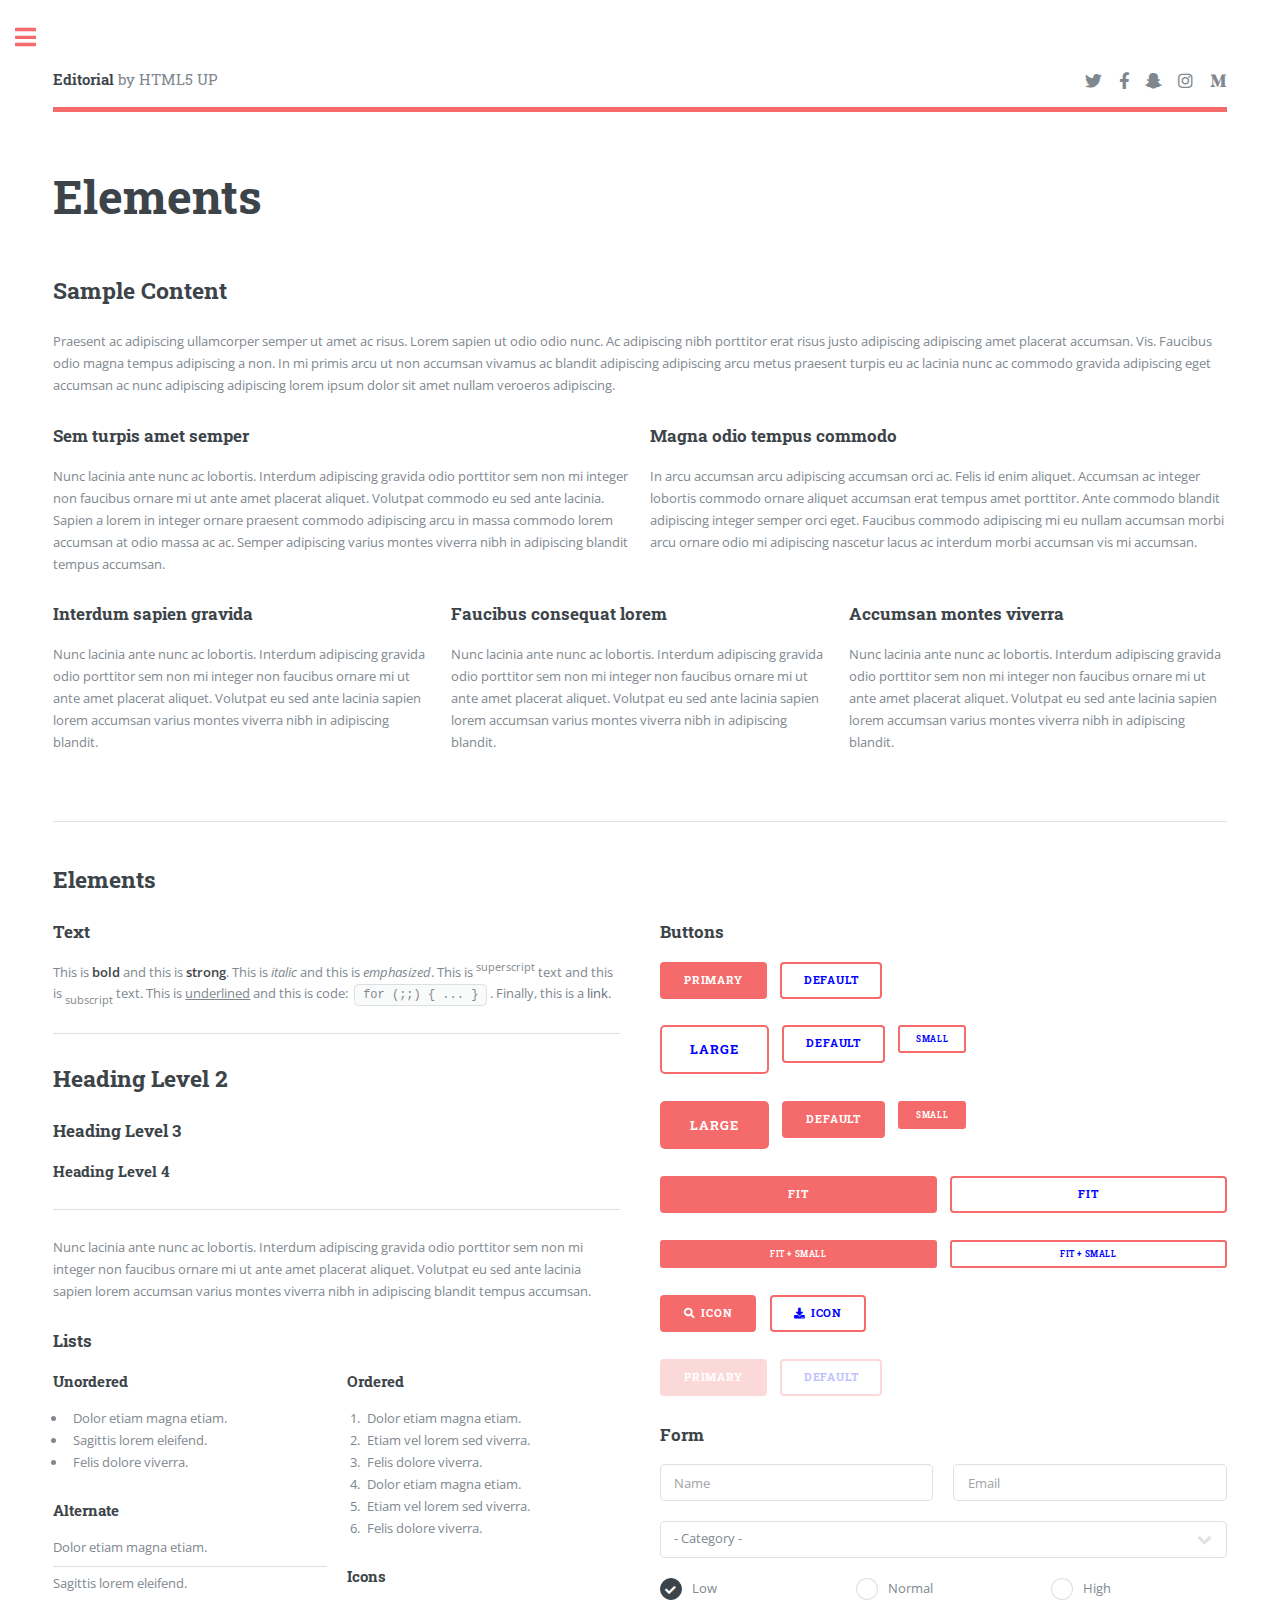
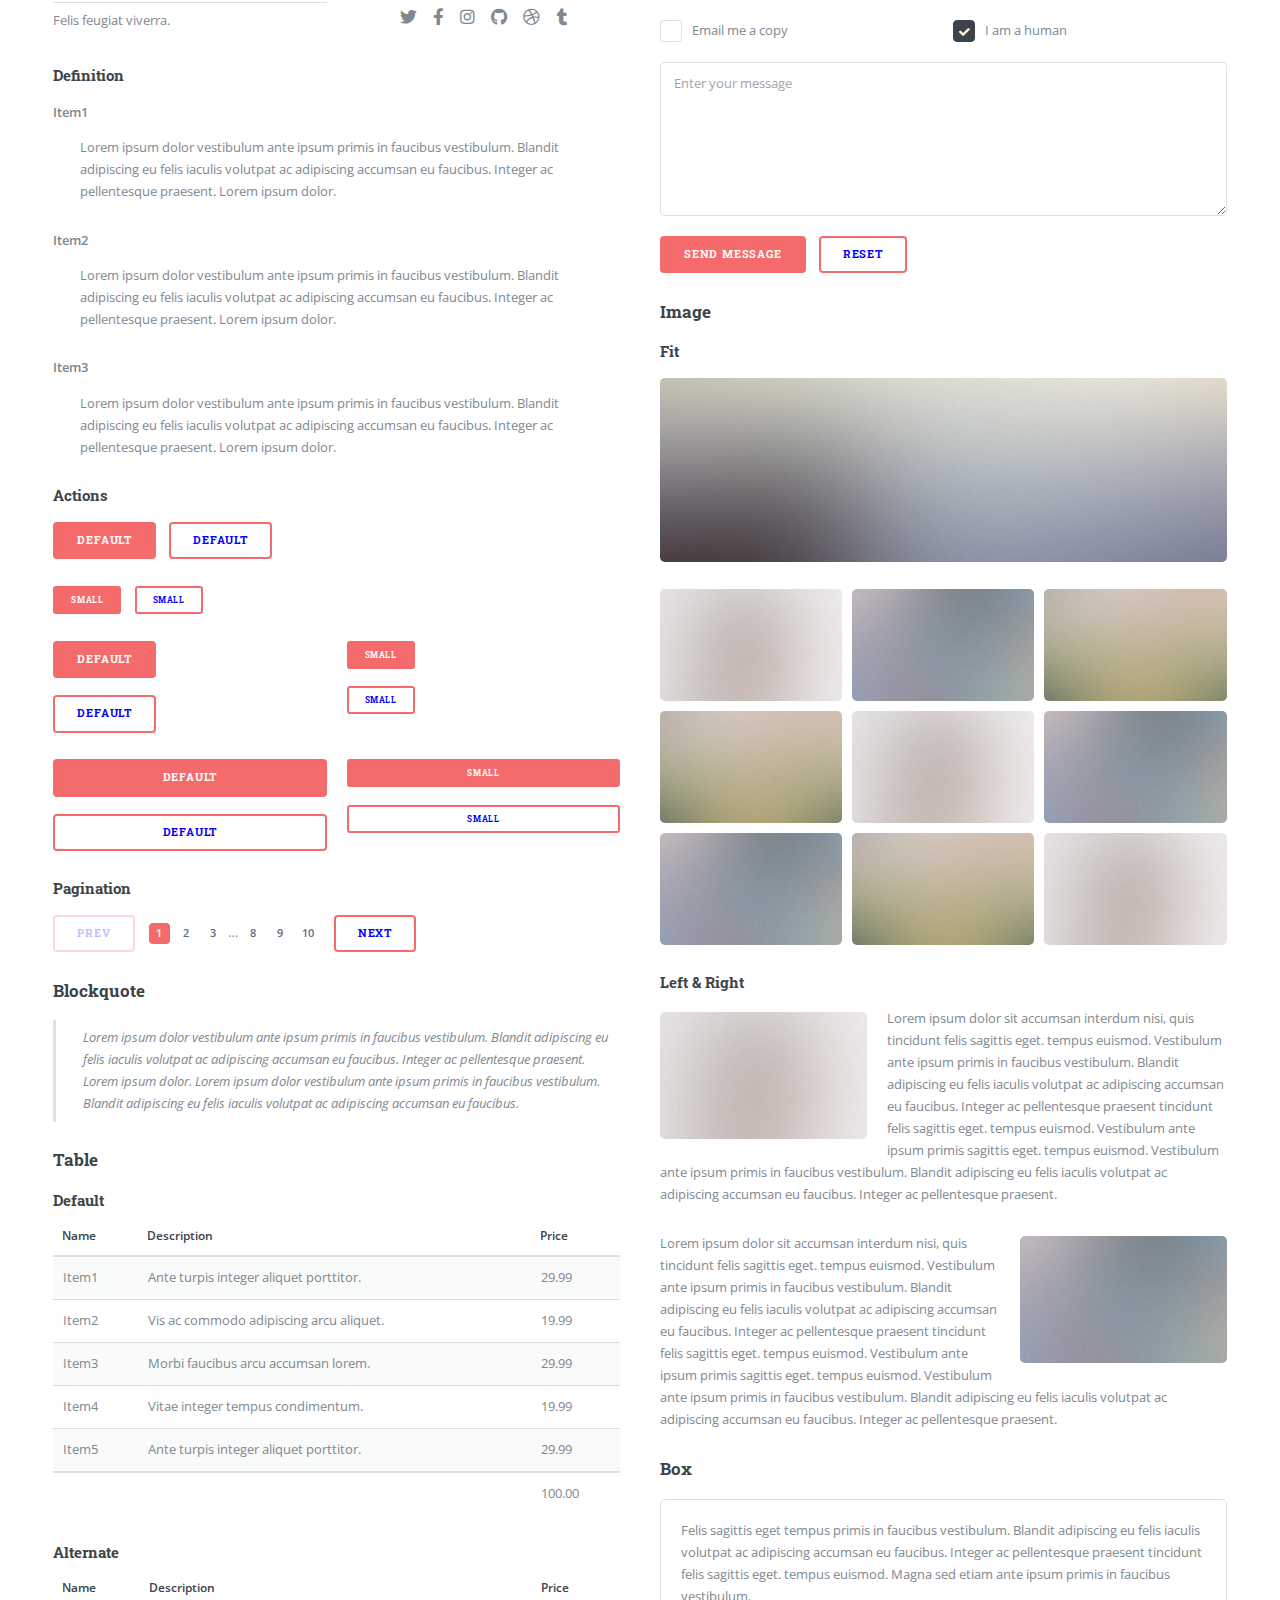
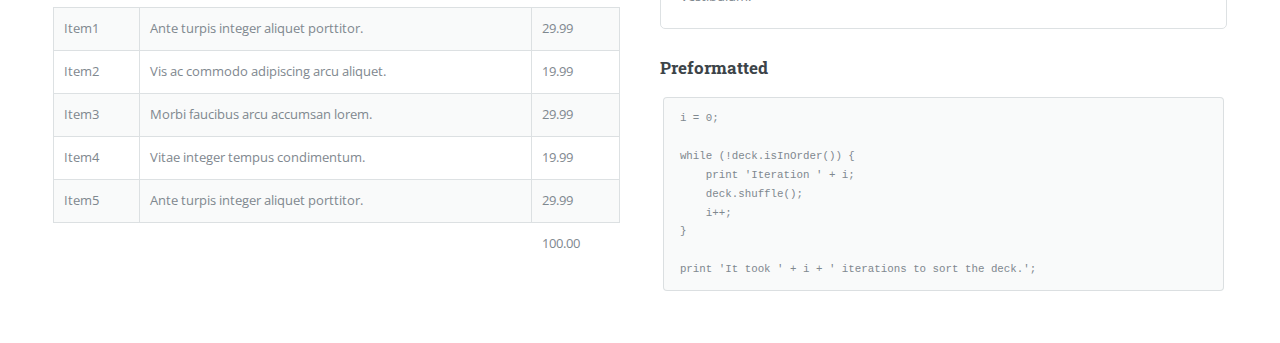
<file: elements.html>
<!DOCTYPE HTML>
<!--
	Editorial by HTML5 UP
	html5up.net | @ajlkn
	Free for personal and commercial use under the CCA 3.0 license (html5up.net/license)
-->
<html>
	<head>
		<title>Shubham Sigdar Portfolio - ShubhamCreativeContent</title>
		<meta charset="utf-8" />
		<meta name="viewport" content="width=device-width, initial-scale=1, user-scalable=no" />
		<link rel="stylesheet" href="assets/css/main.css" />
	</head>
	<body class="is-preload">

		<!-- Wrapper -->
			<div id="wrapper">

				<!-- Main -->
					<div id="main">
						<div class="inner">

							<!-- Header -->
								<header id="header">
									<a href="index.html" class="logo"><strong>Editorial</strong> by HTML5 UP</a>
									<ul class="icons">
										<li><a href="#" class="icon brands fa-twitter"><span class="label">Twitter</span></a></li>
										<li><a href="#" class="icon brands fa-facebook-f"><span class="label">Facebook</span></a></li>
										<li><a href="#" class="icon brands fa-snapchat-ghost"><span class="label">Snapchat</span></a></li>
										<li><a href="#" class="icon brands fa-instagram"><span class="label">Instagram</span></a></li>
										<li><a href="#" class="icon brands fa-medium-m"><span class="label">Medium</span></a></li>
									</ul>
								</header>

							<!-- Content -->
								<section>
									<header class="main">
										<h1>Elements</h1>
									</header>

									<!-- Content -->
										<h2 id="content">Sample Content</h2>
										<p>Praesent ac adipiscing ullamcorper semper ut amet ac risus. Lorem sapien ut odio odio nunc. Ac adipiscing nibh porttitor erat risus justo adipiscing adipiscing amet placerat accumsan. Vis. Faucibus odio magna tempus adipiscing a non. In mi primis arcu ut non accumsan vivamus ac blandit adipiscing adipiscing arcu metus praesent turpis eu ac lacinia nunc ac commodo gravida adipiscing eget accumsan ac nunc adipiscing adipiscing lorem ipsum dolor sit amet nullam veroeros adipiscing.</p>
										<div class="row">
											<div class="col-6 col-12-small">
												<h3>Sem turpis amet semper</h3>
												<p>Nunc lacinia ante nunc ac lobortis. Interdum adipiscing gravida odio porttitor sem non mi integer non faucibus ornare mi ut ante amet placerat aliquet. Volutpat commodo eu sed ante lacinia. Sapien a lorem in integer ornare praesent commodo adipiscing arcu in massa commodo lorem accumsan at odio massa ac ac. Semper adipiscing varius montes viverra nibh in adipiscing blandit tempus accumsan.</p>
											</div>
											<div class="col-6 col-12-small">
												<h3>Magna odio tempus commodo</h3>
												<p>In arcu accumsan arcu adipiscing accumsan orci ac. Felis id enim aliquet. Accumsan ac integer lobortis commodo ornare aliquet accumsan erat tempus amet porttitor. Ante commodo blandit adipiscing integer semper orci eget. Faucibus commodo adipiscing mi eu nullam accumsan morbi arcu ornare odio mi adipiscing nascetur lacus ac interdum morbi accumsan vis mi accumsan.</p>
											</div>
											<!-- Break -->
											<div class="col-4 col-12-medium">
												<h3>Interdum sapien gravida</h3>
												<p>Nunc lacinia ante nunc ac lobortis. Interdum adipiscing gravida odio porttitor sem non mi integer non faucibus ornare mi ut ante amet placerat aliquet. Volutpat eu sed ante lacinia sapien lorem accumsan varius montes viverra nibh in adipiscing blandit.</p>
											</div>
											<div class="col-4 col-12-medium">
												<h3>Faucibus consequat lorem</h3>
												<p>Nunc lacinia ante nunc ac lobortis. Interdum adipiscing gravida odio porttitor sem non mi integer non faucibus ornare mi ut ante amet placerat aliquet. Volutpat eu sed ante lacinia sapien lorem accumsan varius montes viverra nibh in adipiscing blandit.</p>
											</div>
											<div class="col-4 col-12-medium">
												<h3>Accumsan montes viverra</h3>
												<p>Nunc lacinia ante nunc ac lobortis. Interdum adipiscing gravida odio porttitor sem non mi integer non faucibus ornare mi ut ante amet placerat aliquet. Volutpat eu sed ante lacinia sapien lorem accumsan varius montes viverra nibh in adipiscing blandit.</p>
											</div>
										</div>

									<hr class="major" />

									<!-- Elements -->
										<h2 id="elements">Elements</h2>
										<div class="row gtr-200">
											<div class="col-6 col-12-medium">

												<!-- Text stuff -->
													<h3>Text</h3>
													<p>This is <b>bold</b> and this is <strong>strong</strong>. This is <i>italic</i> and this is <em>emphasized</em>.
													This is <sup>superscript</sup> text and this is <sub>subscript</sub> text.
													This is <u>underlined</u> and this is code: <code>for (;;) { ... }</code>.
													Finally, this is a <a href="#">link</a>.</p>
													<hr />
													<h2>Heading Level 2</h2>
													<h3>Heading Level 3</h3>
													<h4>Heading Level 4</h4>
													<hr />
													<p>Nunc lacinia ante nunc ac lobortis. Interdum adipiscing gravida odio porttitor sem non mi integer non faucibus ornare mi ut ante amet placerat aliquet. Volutpat eu sed ante lacinia sapien lorem accumsan varius montes viverra nibh in adipiscing blandit tempus accumsan.</p>

												<!-- Lists -->
													<h3>Lists</h3>
													<div class="row">
														<div class="col-6 col-12-small">

															<h4>Unordered</h4>
															<ul>
																<li>Dolor etiam magna etiam.</li>
																<li>Sagittis lorem eleifend.</li>
																<li>Felis dolore viverra.</li>
															</ul>

															<h4>Alternate</h4>
															<ul class="alt">
																<li>Dolor etiam magna etiam.</li>
																<li>Sagittis lorem eleifend.</li>
																<li>Felis feugiat viverra.</li>
															</ul>

														</div>
														<div class="col-6 col-12-small">

															<h4>Ordered</h4>
															<ol>
																<li>Dolor etiam magna etiam.</li>
																<li>Etiam vel lorem sed viverra.</li>
																<li>Felis dolore viverra.</li>
																<li>Dolor etiam magna etiam.</li>
																<li>Etiam vel lorem sed viverra.</li>
																<li>Felis dolore viverra.</li>
															</ol>

															<h4>Icons</h4>
															<ul class="icons">
																<li><a href="#" class="icon brands fa-twitter"><span class="label">Twitter</span></a></li>
																<li><a href="#" class="icon brands fa-facebook-f"><span class="label">Facebook</span></a></li>
																<li><a href="#" class="icon brands fa-instagram"><span class="label">Instagram</span></a></li>
																<li><a href="#" class="icon brands fa-github"><span class="label">Github</span></a></li>
																<li><a href="#" class="icon brands fa-dribbble"><span class="label">Dribbble</span></a></li>
																<li><a href="#" class="icon brands fa-tumblr"><span class="label">Tumblr</span></a></li>
															</ul>

														</div>
													</div>
													<h4>Definition</h4>
													<dl>
														<dt>Item1</dt>
														<dd>
															<p>Lorem ipsum dolor vestibulum ante ipsum primis in faucibus vestibulum. Blandit adipiscing eu felis iaculis volutpat ac adipiscing accumsan eu faucibus. Integer ac pellentesque praesent. Lorem ipsum dolor.</p>
														</dd>
														<dt>Item2</dt>
														<dd>
															<p>Lorem ipsum dolor vestibulum ante ipsum primis in faucibus vestibulum. Blandit adipiscing eu felis iaculis volutpat ac adipiscing accumsan eu faucibus. Integer ac pellentesque praesent. Lorem ipsum dolor.</p>
														</dd>
														<dt>Item3</dt>
														<dd>
															<p>Lorem ipsum dolor vestibulum ante ipsum primis in faucibus vestibulum. Blandit adipiscing eu felis iaculis volutpat ac adipiscing accumsan eu faucibus. Integer ac pellentesque praesent. Lorem ipsum dolor.</p>
														</dd>
													</dl>

													<h4>Actions</h4>
													<ul class="actions">
														<li><a href="#" class="button primary">Default</a></li>
														<li><a href="#" class="button">Default</a></li>
													</ul>
													<ul class="actions small">
														<li><a href="#" class="button primary small">Small</a></li>
														<li><a href="#" class="button small">Small</a></li>
													</ul>
													<div class="row">
														<div class="col-6 col-12-small">
															<ul class="actions stacked">
																<li><a href="#" class="button primary">Default</a></li>
																<li><a href="#" class="button">Default</a></li>
															</ul>
														</div>
														<div class="col-6 col-12-small">
															<ul class="actions stacked">
																<li><a href="#" class="button primary small">Small</a></li>
																<li><a href="#" class="button small">Small</a></li>
															</ul>
														</div>
														<div class="col-6 col-12-small">
															<ul class="actions stacked">
																<li><a href="#" class="button primary fit">Default</a></li>
																<li><a href="#" class="button fit">Default</a></li>
															</ul>
														</div>
														<div class="col-6 col-12-small">
															<ul class="actions stacked">
																<li><a href="#" class="button primary small fit">Small</a></li>
																<li><a href="#" class="button small fit">Small</a></li>
															</ul>
														</div>
													</div>

													<h4>Pagination</h4>
													<ul class="pagination">
														<li><span class="button disabled">Prev</span></li>
														<li><a href="#" class="page active">1</a></li>
														<li><a href="#" class="page">2</a></li>
														<li><a href="#" class="page">3</a></li>
														<li><span>&hellip;</span></li>
														<li><a href="#" class="page">8</a></li>
														<li><a href="#" class="page">9</a></li>
														<li><a href="#" class="page">10</a></li>
														<li><a href="#" class="button">Next</a></li>
													</ul>

												<!-- Blockquote -->
													<h3>Blockquote</h3>
													<blockquote>Lorem ipsum dolor vestibulum ante ipsum primis in faucibus vestibulum. Blandit adipiscing eu felis iaculis volutpat ac adipiscing accumsan eu faucibus. Integer ac pellentesque praesent. Lorem ipsum dolor. Lorem ipsum dolor vestibulum ante ipsum primis in faucibus vestibulum. Blandit adipiscing eu felis iaculis volutpat ac adipiscing accumsan eu faucibus.</blockquote>

												<!-- Table -->
													<h3>Table</h3>

													<h4>Default</h4>
													<div class="table-wrapper">
														<table>
															<thead>
																<tr>
																	<th>Name</th>
																	<th>Description</th>
																	<th>Price</th>
																</tr>
															</thead>
															<tbody>
																<tr>
																	<td>Item1</td>
																	<td>Ante turpis integer aliquet porttitor.</td>
																	<td>29.99</td>
																</tr>
																<tr>
																	<td>Item2</td>
																	<td>Vis ac commodo adipiscing arcu aliquet.</td>
																	<td>19.99</td>
																</tr>
																<tr>
																	<td>Item3</td>
																	<td> Morbi faucibus arcu accumsan lorem.</td>
																	<td>29.99</td>
																</tr>
																<tr>
																	<td>Item4</td>
																	<td>Vitae integer tempus condimentum.</td>
																	<td>19.99</td>
																</tr>
																<tr>
																	<td>Item5</td>
																	<td>Ante turpis integer aliquet porttitor.</td>
																	<td>29.99</td>
																</tr>
															</tbody>
															<tfoot>
																<tr>
																	<td colspan="2"></td>
																	<td>100.00</td>
																</tr>
															</tfoot>
														</table>
													</div>

													<h4>Alternate</h4>
													<div class="table-wrapper">
														<table class="alt">
															<thead>
																<tr>
																	<th>Name</th>
																	<th>Description</th>
																	<th>Price</th>
																</tr>
															</thead>
															<tbody>
																<tr>
																	<td>Item1</td>
																	<td>Ante turpis integer aliquet porttitor.</td>
																	<td>29.99</td>
																</tr>
																<tr>
																	<td>Item2</td>
																	<td>Vis ac commodo adipiscing arcu aliquet.</td>
																	<td>19.99</td>
																</tr>
																<tr>
																	<td>Item3</td>
																	<td> Morbi faucibus arcu accumsan lorem.</td>
																	<td>29.99</td>
																</tr>
																<tr>
																	<td>Item4</td>
																	<td>Vitae integer tempus condimentum.</td>
																	<td>19.99</td>
																</tr>
																<tr>
																	<td>Item5</td>
																	<td>Ante turpis integer aliquet porttitor.</td>
																	<td>29.99</td>
																</tr>
															</tbody>
															<tfoot>
																<tr>
																	<td colspan="2"></td>
																	<td>100.00</td>
																</tr>
															</tfoot>
														</table>
													</div>

											</div>
											<div class="col-6 col-12-medium">

												<!-- Buttons -->
													<h3>Buttons</h3>
													<ul class="actions">
														<li><a href="#" class="button primary">Primary</a></li>
														<li><a href="#" class="button">Default</a></li>
													</ul>
													<ul class="actions">
														<li><a href="#" class="button large">Large</a></li>
														<li><a href="#" class="button">Default</a></li>
														<li><a href="#" class="button small">Small</a></li>
													</ul>
													<ul class="actions">
														<li><a href="#" class="button primary large">Large</a></li>
														<li><a href="#" class="button primary">Default</a></li>
														<li><a href="#" class="button primary small">Small</a></li>
													</ul>
													<ul class="actions fit">
														<li><a href="#" class="button primary fit">Fit</a></li>
														<li><a href="#" class="button fit">Fit</a></li>
													</ul>
													<ul class="actions fit small">
														<li><a href="#" class="button primary fit small">Fit + Small</a></li>
														<li><a href="#" class="button fit small">Fit + Small</a></li>
													</ul>
													<ul class="actions">
														<li><a href="#" class="button primary icon solid fa-search">Icon</a></li>
														<li><a href="#" class="button icon solid fa-download">Icon</a></li>
													</ul>
													<ul class="actions">
														<li><span class="button primary disabled">Primary</span></li>
														<li><span class="button disabled">Default</span></li>
													</ul>

												<!-- Form -->
													<h3>Form</h3>

													<form method="post" action="#">
														<div class="row gtr-uniform">
															<div class="col-6 col-12-xsmall">
																<input type="text" name="demo-name" id="demo-name" value="" placeholder="Name" />
															</div>
															<div class="col-6 col-12-xsmall">
																<input type="email" name="demo-email" id="demo-email" value="" placeholder="Email" />
															</div>
															<!-- Break -->
															<div class="col-12">
																<select name="demo-category" id="demo-category">
																	<option value="">- Category -</option>
																	<option value="1">Manufacturing</option>
																	<option value="1">Shipping</option>
																	<option value="1">Administration</option>
																	<option value="1">Human Resources</option>
																</select>
															</div>
															<!-- Break -->
															<div class="col-4 col-12-small">
																<input type="radio" id="demo-priority-low" name="demo-priority" checked>
																<label for="demo-priority-low">Low</label>
															</div>
															<div class="col-4 col-12-small">
																<input type="radio" id="demo-priority-normal" name="demo-priority">
																<label for="demo-priority-normal">Normal</label>
															</div>
															<div class="col-4 col-12-small">
																<input type="radio" id="demo-priority-high" name="demo-priority">
																<label for="demo-priority-high">High</label>
															</div>
															<!-- Break -->
															<div class="col-6 col-12-small">
																<input type="checkbox" id="demo-copy" name="demo-copy">
																<label for="demo-copy">Email me a copy</label>
															</div>
															<div class="col-6 col-12-small">
																<input type="checkbox" id="demo-human" name="demo-human" checked>
																<label for="demo-human">I am a human</label>
															</div>
															<!-- Break -->
															<div class="col-12">
																<textarea name="demo-message" id="demo-message" placeholder="Enter your message" rows="6"></textarea>
															</div>
															<!-- Break -->
															<div class="col-12">
																<ul class="actions">
																	<li><input type="submit" value="Send Message" class="primary" /></li>
																	<li><input type="reset" value="Reset" /></li>
																</ul>
															</div>
														</div>
													</form>

												<!-- Image -->
													<h3>Image</h3>

													<h4>Fit</h4>
													<span class="image fit"><img src="images/pic11.jpg" alt="" /></span>
													<div class="box alt">
														<div class="row gtr-50 gtr-uniform">
															<div class="col-4"><span class="image fit"><img src="images/pic01.jpg" alt="" /></span></div>
															<div class="col-4"><span class="image fit"><img src="images/pic02.jpg" alt="" /></span></div>
															<div class="col-4"><span class="image fit"><img src="images/pic03.jpg" alt="" /></span></div>
															<!-- Break -->
															<div class="col-4"><span class="image fit"><img src="images/pic03.jpg" alt="" /></span></div>
															<div class="col-4"><span class="image fit"><img src="images/pic01.jpg" alt="" /></span></div>
															<div class="col-4"><span class="image fit"><img src="images/pic02.jpg" alt="" /></span></div>
															<!-- Break -->
															<div class="col-4"><span class="image fit"><img src="images/pic02.jpg" alt="" /></span></div>
															<div class="col-4"><span class="image fit"><img src="images/pic03.jpg" alt="" /></span></div>
															<div class="col-4"><span class="image fit"><img src="images/pic01.jpg" alt="" /></span></div>
														</div>
													</div>

													<h4>Left &amp; Right</h4>
													<p><span class="image left"><img src="images/pic01.jpg" alt="" /></span>Lorem ipsum dolor sit accumsan interdum nisi, quis tincidunt felis sagittis eget. tempus euismod. Vestibulum ante ipsum primis in faucibus vestibulum. Blandit adipiscing eu felis iaculis volutpat ac adipiscing accumsan eu faucibus. Integer ac pellentesque praesent tincidunt felis sagittis eget. tempus euismod. Vestibulum ante ipsum primis sagittis eget. tempus euismod. Vestibulum ante ipsum primis in faucibus vestibulum. Blandit adipiscing eu felis iaculis volutpat ac adipiscing accumsan eu faucibus. Integer ac pellentesque praesent.</p>
													<p><span class="image right"><img src="images/pic02.jpg" alt="" /></span>Lorem ipsum dolor sit accumsan interdum nisi, quis tincidunt felis sagittis eget. tempus euismod. Vestibulum ante ipsum primis in faucibus vestibulum. Blandit adipiscing eu felis iaculis volutpat ac adipiscing accumsan eu faucibus. Integer ac pellentesque praesent tincidunt felis sagittis eget. tempus euismod. Vestibulum ante ipsum primis sagittis eget. tempus euismod. Vestibulum ante ipsum primis in faucibus vestibulum. Blandit adipiscing eu felis iaculis volutpat ac adipiscing accumsan eu faucibus. Integer ac pellentesque praesent.</p>

												<!-- Box -->
													<h3>Box</h3>
													<div class="box">
														<p>Felis sagittis eget tempus primis in faucibus vestibulum. Blandit adipiscing eu felis iaculis volutpat ac adipiscing accumsan eu faucibus. Integer ac pellentesque praesent tincidunt felis sagittis eget. tempus euismod. Magna sed etiam ante ipsum primis in faucibus vestibulum.</p>
													</div>

												<!-- Preformatted Code -->
													<h3>Preformatted</h3>
													<pre><code>i = 0;

while (!deck.isInOrder()) {
    print 'Iteration ' + i;
    deck.shuffle();
    i++;
}

print 'It took ' + i + ' iterations to sort the deck.';
</code></pre>

											</div>
										</div>

								</section>

						</div>
					</div>

				<!-- Sidebar -->
					<div id="sidebar">
						<div class="inner">

							<!-- Search -->
								<section id="search" class="alt">
									<form method="post" action="#">
										<input type="text" name="query" id="query" placeholder="Search" />
									</form>
								</section>

							<!-- Menu -->
								<nav id="menu">
									<header class="major">
										<h2>Menu</h2>
									</header>
									<ul>
										<li><a href="index.html">Homepage</a></li>
										<li><a href="generic.html">Generic</a></li>
										<li><a href="elements.html">Elements</a></li>
										<li>
											<span class="opener">Submenu</span>
											<ul>
												<li><a href="#">Lorem Dolor</a></li>
												<li><a href="#">Ipsum Adipiscing</a></li>
												<li><a href="#">Tempus Magna</a></li>
												<li><a href="#">Feugiat Veroeros</a></li>
											</ul>
										</li>
										<li><a href="#">Etiam Dolore</a></li>
										<li><a href="#">Adipiscing</a></li>
										<li>
											<span class="opener">Another Submenu</span>
											<ul>
												<li><a href="#">Lorem Dolor</a></li>
												<li><a href="#">Ipsum Adipiscing</a></li>
												<li><a href="#">Tempus Magna</a></li>
												<li><a href="#">Feugiat Veroeros</a></li>
											</ul>
										</li>
										<li><a href="#">Maximus Erat</a></li>
										<li><a href="#">Sapien Mauris</a></li>
										<li><a href="#">Amet Lacinia</a></li>
									</ul>
								</nav>

							<!-- Section -->
								<section>
									<header class="major">
										<h2>Ante interdum</h2>
									</header>
									<div class="mini-posts">
										<article>
											<a href="#" class="image"><img src="images/pic07.jpg" alt="" /></a>
											<p>Aenean ornare velit lacus, ac varius enim lorem ullamcorper dolore aliquam.</p>
										</article>
										<article>
											<a href="#" class="image"><img src="images/pic08.jpg" alt="" /></a>
											<p>Aenean ornare velit lacus, ac varius enim lorem ullamcorper dolore aliquam.</p>
										</article>
										<article>
											<a href="#" class="image"><img src="images/pic09.jpg" alt="" /></a>
											<p>Aenean ornare velit lacus, ac varius enim lorem ullamcorper dolore aliquam.</p>
										</article>
									</div>
									<ul class="actions">
										<li><a href="#" class="button">More</a></li>
									</ul>
								</section>

							<!-- Section -->
								<section>
									<header class="major">
										<h2>Get in touch</h2>
									</header>
									<p>Sed varius enim lorem ullamcorper dolore aliquam aenean ornare velit lacus, ac varius enim lorem ullamcorper dolore. Proin sed aliquam facilisis ante interdum. Sed nulla amet lorem feugiat tempus aliquam.</p>
									<ul class="contact">
										<li class="icon solid fa-envelope"><a href="#">information@untitled.tld</a></li>
										<li class="icon solid fa-phone">(000) 000-0000</li>
										<li class="icon solid fa-home">1234 Somewhere Road #8254<br />
										Nashville, TN 00000-0000</li>
									</ul>
								</section>

							<!-- Footer -->
								<footer id="footer">
									<p class="copyright">&copy; Untitled. All rights reserved. Demo Images: <a href="https://unsplash.com">Unsplash</a>. Design: <a href="https://html5up.net">HTML5 UP</a>.</p>
								</footer>

						</div>
					</div>

			</div>

		<!-- Scripts -->
			<script src="assets/js/jquery.min.js"></script>
			<script src="assets/js/browser.min.js"></script>
			<script src="assets/js/breakpoints.min.js"></script>
			<script src="assets/js/util.js"></script>
			<script src="assets/js/main.js"></script>

	</body>
</html>
</file>
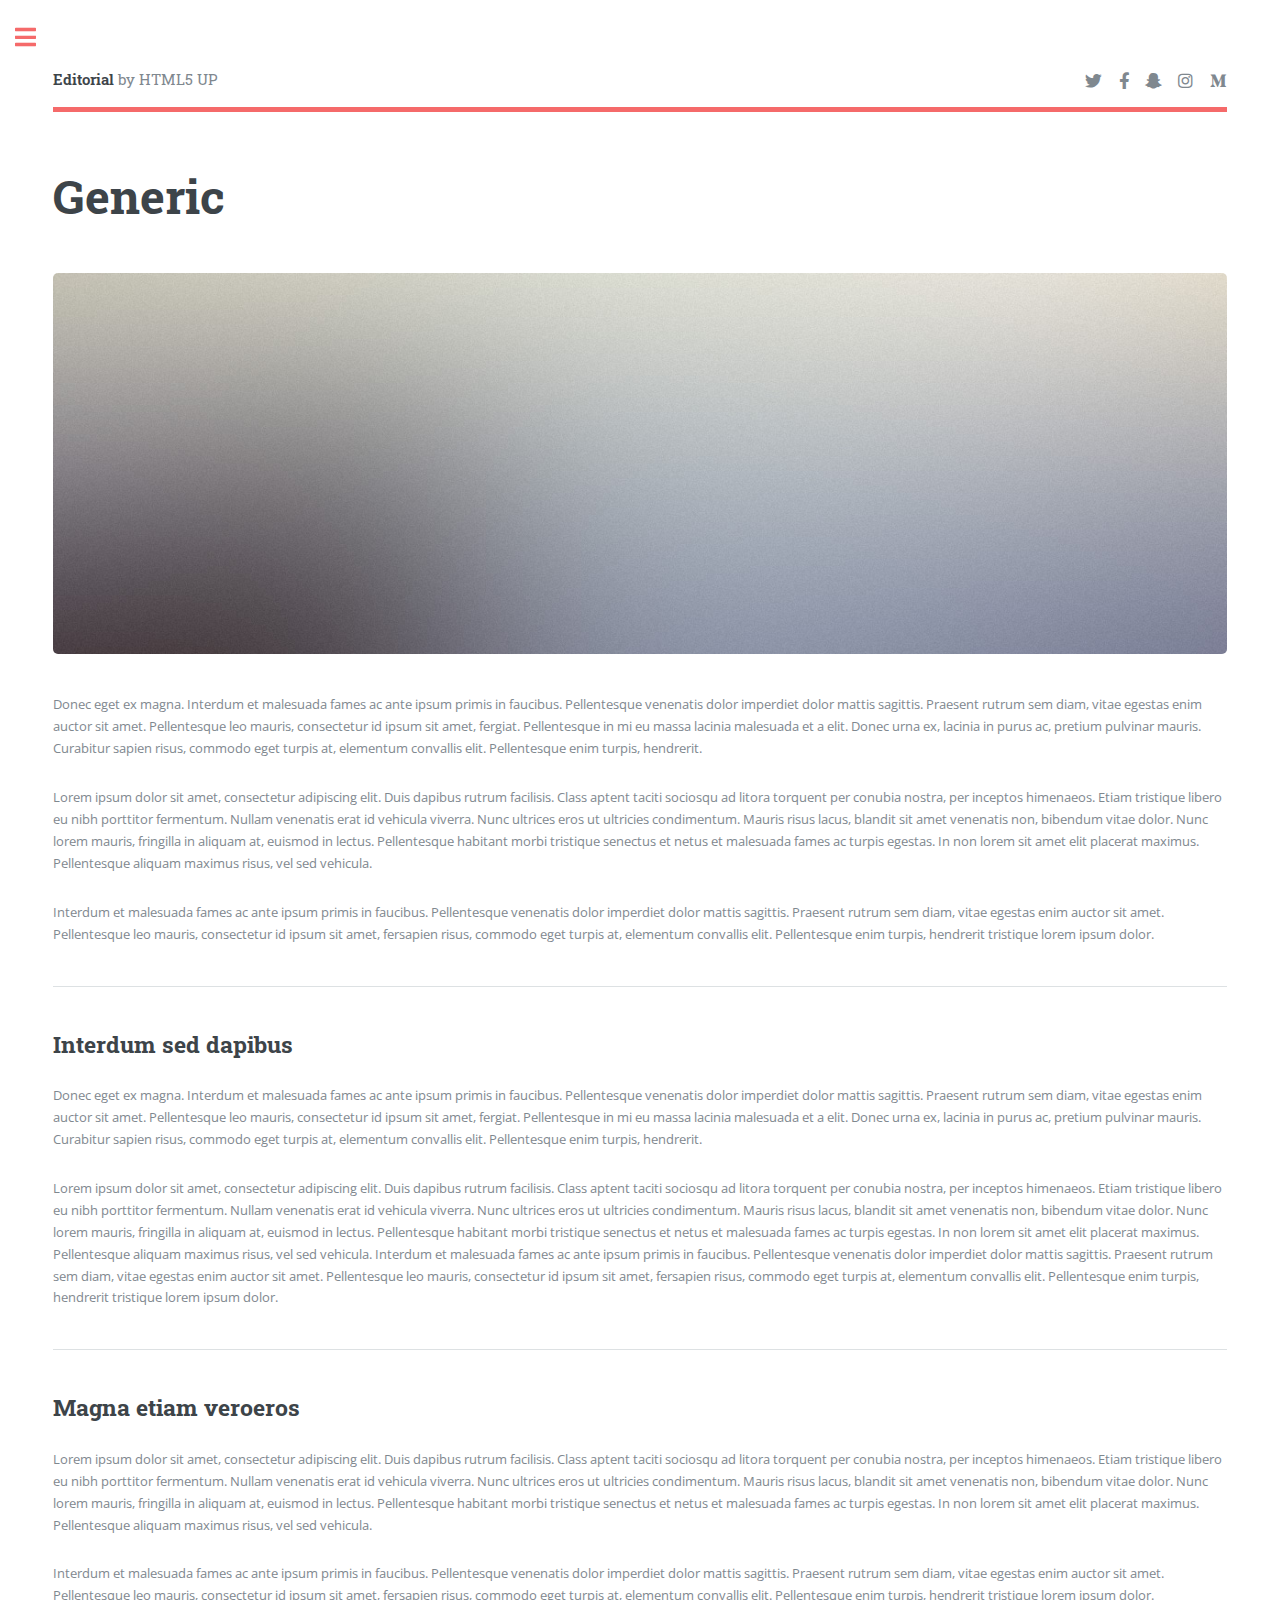
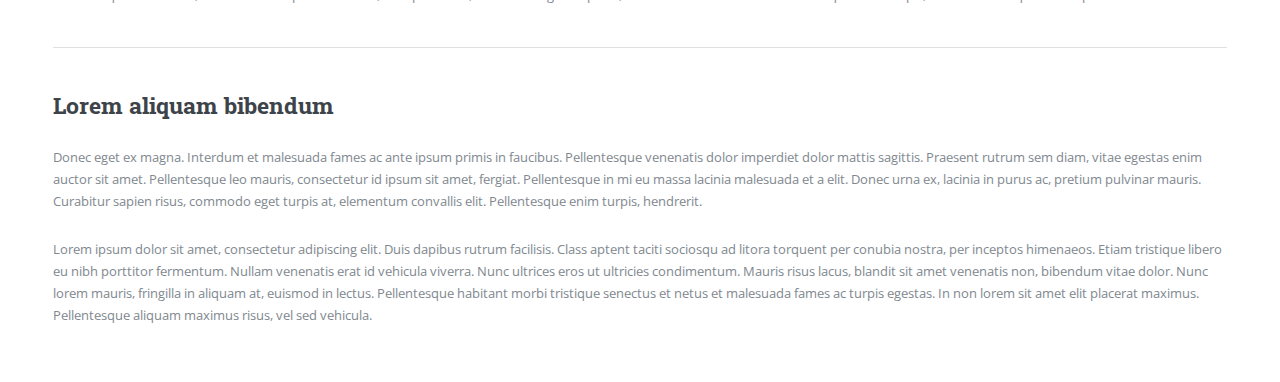
<file: generic.html>
<!DOCTYPE HTML>
<!--
	Editorial by HTML5 UP
	html5up.net | @ajlkn
	Free for personal and commercial use under the CCA 3.0 license (html5up.net/license)
-->
<html>
	<head>
		<title>Shubham Sigdar Portfolio - ShubhamCreativeContent</title>
		<meta charset="utf-8" />
		<meta name="viewport" content="width=device-width, initial-scale=1, user-scalable=no" />
		<link rel="stylesheet" href="assets/css/main.css" />
	</head>
	<body class="is-preload">

		<!-- Wrapper -->
			<div id="wrapper">

				<!-- Main -->
					<div id="main">
						<div class="inner">

							<!-- Header -->
								<header id="header">
									<a href="index.html" class="logo"><strong>Editorial</strong> by HTML5 UP</a>
									<ul class="icons">
										<li><a href="#" class="icon brands fa-twitter"><span class="label">Twitter</span></a></li>
										<li><a href="#" class="icon brands fa-facebook-f"><span class="label">Facebook</span></a></li>
										<li><a href="#" class="icon brands fa-snapchat-ghost"><span class="label">Snapchat</span></a></li>
										<li><a href="#" class="icon brands fa-instagram"><span class="label">Instagram</span></a></li>
										<li><a href="#" class="icon brands fa-medium-m"><span class="label">Medium</span></a></li>
									</ul>
								</header>

							<!-- Content -->
								<section>
									<header class="main">
										<h1>Generic</h1>
									</header>

									<span class="image main"><img src="images/pic11.jpg" alt="" /></span>

									<p>Donec eget ex magna. Interdum et malesuada fames ac ante ipsum primis in faucibus. Pellentesque venenatis dolor imperdiet dolor mattis sagittis. Praesent rutrum sem diam, vitae egestas enim auctor sit amet. Pellentesque leo mauris, consectetur id ipsum sit amet, fergiat. Pellentesque in mi eu massa lacinia malesuada et a elit. Donec urna ex, lacinia in purus ac, pretium pulvinar mauris. Curabitur sapien risus, commodo eget turpis at, elementum convallis elit. Pellentesque enim turpis, hendrerit.</p>
									<p>Lorem ipsum dolor sit amet, consectetur adipiscing elit. Duis dapibus rutrum facilisis. Class aptent taciti sociosqu ad litora torquent per conubia nostra, per inceptos himenaeos. Etiam tristique libero eu nibh porttitor fermentum. Nullam venenatis erat id vehicula viverra. Nunc ultrices eros ut ultricies condimentum. Mauris risus lacus, blandit sit amet venenatis non, bibendum vitae dolor. Nunc lorem mauris, fringilla in aliquam at, euismod in lectus. Pellentesque habitant morbi tristique senectus et netus et malesuada fames ac turpis egestas. In non lorem sit amet elit placerat maximus. Pellentesque aliquam maximus risus, vel sed vehicula.</p>
									<p>Interdum et malesuada fames ac ante ipsum primis in faucibus. Pellentesque venenatis dolor imperdiet dolor mattis sagittis. Praesent rutrum sem diam, vitae egestas enim auctor sit amet. Pellentesque leo mauris, consectetur id ipsum sit amet, fersapien risus, commodo eget turpis at, elementum convallis elit. Pellentesque enim turpis, hendrerit tristique lorem ipsum dolor.</p>

									<hr class="major" />

									<h2>Interdum sed dapibus</h2>
									<p>Donec eget ex magna. Interdum et malesuada fames ac ante ipsum primis in faucibus. Pellentesque venenatis dolor imperdiet dolor mattis sagittis. Praesent rutrum sem diam, vitae egestas enim auctor sit amet. Pellentesque leo mauris, consectetur id ipsum sit amet, fergiat. Pellentesque in mi eu massa lacinia malesuada et a elit. Donec urna ex, lacinia in purus ac, pretium pulvinar mauris. Curabitur sapien risus, commodo eget turpis at, elementum convallis elit. Pellentesque enim turpis, hendrerit.</p>
									<p>Lorem ipsum dolor sit amet, consectetur adipiscing elit. Duis dapibus rutrum facilisis. Class aptent taciti sociosqu ad litora torquent per conubia nostra, per inceptos himenaeos. Etiam tristique libero eu nibh porttitor fermentum. Nullam venenatis erat id vehicula viverra. Nunc ultrices eros ut ultricies condimentum. Mauris risus lacus, blandit sit amet venenatis non, bibendum vitae dolor. Nunc lorem mauris, fringilla in aliquam at, euismod in lectus. Pellentesque habitant morbi tristique senectus et netus et malesuada fames ac turpis egestas. In non lorem sit amet elit placerat maximus. Pellentesque aliquam maximus risus, vel sed vehicula. Interdum et malesuada fames ac ante ipsum primis in faucibus. Pellentesque venenatis dolor imperdiet dolor mattis sagittis. Praesent rutrum sem diam, vitae egestas enim auctor sit amet. Pellentesque leo mauris, consectetur id ipsum sit amet, fersapien risus, commodo eget turpis at, elementum convallis elit. Pellentesque enim turpis, hendrerit tristique lorem ipsum dolor.</p>

									<hr class="major" />

									<h2>Magna etiam veroeros</h2>
									<p>Lorem ipsum dolor sit amet, consectetur adipiscing elit. Duis dapibus rutrum facilisis. Class aptent taciti sociosqu ad litora torquent per conubia nostra, per inceptos himenaeos. Etiam tristique libero eu nibh porttitor fermentum. Nullam venenatis erat id vehicula viverra. Nunc ultrices eros ut ultricies condimentum. Mauris risus lacus, blandit sit amet venenatis non, bibendum vitae dolor. Nunc lorem mauris, fringilla in aliquam at, euismod in lectus. Pellentesque habitant morbi tristique senectus et netus et malesuada fames ac turpis egestas. In non lorem sit amet elit placerat maximus. Pellentesque aliquam maximus risus, vel sed vehicula.</p>
									<p>Interdum et malesuada fames ac ante ipsum primis in faucibus. Pellentesque venenatis dolor imperdiet dolor mattis sagittis. Praesent rutrum sem diam, vitae egestas enim auctor sit amet. Pellentesque leo mauris, consectetur id ipsum sit amet, fersapien risus, commodo eget turpis at, elementum convallis elit. Pellentesque enim turpis, hendrerit tristique lorem ipsum dolor.</p>

									<hr class="major" />

									<h2>Lorem aliquam bibendum</h2>
									<p>Donec eget ex magna. Interdum et malesuada fames ac ante ipsum primis in faucibus. Pellentesque venenatis dolor imperdiet dolor mattis sagittis. Praesent rutrum sem diam, vitae egestas enim auctor sit amet. Pellentesque leo mauris, consectetur id ipsum sit amet, fergiat. Pellentesque in mi eu massa lacinia malesuada et a elit. Donec urna ex, lacinia in purus ac, pretium pulvinar mauris. Curabitur sapien risus, commodo eget turpis at, elementum convallis elit. Pellentesque enim turpis, hendrerit.</p>
									<p>Lorem ipsum dolor sit amet, consectetur adipiscing elit. Duis dapibus rutrum facilisis. Class aptent taciti sociosqu ad litora torquent per conubia nostra, per inceptos himenaeos. Etiam tristique libero eu nibh porttitor fermentum. Nullam venenatis erat id vehicula viverra. Nunc ultrices eros ut ultricies condimentum. Mauris risus lacus, blandit sit amet venenatis non, bibendum vitae dolor. Nunc lorem mauris, fringilla in aliquam at, euismod in lectus. Pellentesque habitant morbi tristique senectus et netus et malesuada fames ac turpis egestas. In non lorem sit amet elit placerat maximus. Pellentesque aliquam maximus risus, vel sed vehicula.</p>

								</section>

						</div>
					</div>

				<!-- Sidebar -->
					<div id="sidebar">
						<div class="inner">

							<!-- Search -->
								<section id="search" class="alt">
									<form method="post" action="#">
										<input type="text" name="query" id="query" placeholder="Search" />
									</form>
								</section>

							<!-- Menu -->
								<nav id="menu">
									<header class="major">
										<h2>Menu</h2>
									</header>
									<ul>
										<li><a href="index.html">Homepage</a></li>
										<li><a href="generic.html">Generic</a></li>
										<li><a href="elements.html">Elements</a></li>
										<li>
											<span class="opener">Submenu</span>
											<ul>
												<li><a href="#">Lorem Dolor</a></li>
												<li><a href="#">Ipsum Adipiscing</a></li>
												<li><a href="#">Tempus Magna</a></li>
												<li><a href="#">Feugiat Veroeros</a></li>
											</ul>
										</li>
										<li><a href="#">Etiam Dolore</a></li>
										<li><a href="#">Adipiscing</a></li>
										<li>
											<span class="opener">Another Submenu</span>
											<ul>
												<li><a href="#">Lorem Dolor</a></li>
												<li><a href="#">Ipsum Adipiscing</a></li>
												<li><a href="#">Tempus Magna</a></li>
												<li><a href="#">Feugiat Veroeros</a></li>
											</ul>
										</li>
										<li><a href="#">Maximus Erat</a></li>
										<li><a href="#">Sapien Mauris</a></li>
										<li><a href="#">Amet Lacinia</a></li>
									</ul>
								</nav>

							<!-- Section -->
								<section>
									<header class="major">
										<h2>Ante interdum</h2>
									</header>
									<div class="mini-posts">
										<article>
											<a href="#" class="image"><img src="images/pic07.jpg" alt="" /></a>
											<p>Aenean ornare velit lacus, ac varius enim lorem ullamcorper dolore aliquam.</p>
										</article>
										<article>
											<a href="#" class="image"><img src="images/pic08.jpg" alt="" /></a>
											<p>Aenean ornare velit lacus, ac varius enim lorem ullamcorper dolore aliquam.</p>
										</article>
										<article>
											<a href="#" class="image"><img src="images/pic09.jpg" alt="" /></a>
											<p>Aenean ornare velit lacus, ac varius enim lorem ullamcorper dolore aliquam.</p>
										</article>
									</div>
									<ul class="actions">
										<li><a href="#" class="button">More</a></li>
									</ul>
								</section>

							<!-- Section -->
								<section>
									<header class="major">
										<h2>Get in touch</h2>
									</header>
									<p>Sed varius enim lorem ullamcorper dolore aliquam aenean ornare velit lacus, ac varius enim lorem ullamcorper dolore. Proin sed aliquam facilisis ante interdum. Sed nulla amet lorem feugiat tempus aliquam.</p>
									<ul class="contact">
										<li class="icon solid fa-envelope"><a href="#">information@untitled.tld</a></li>
										<li class="icon solid fa-phone">(000) 000-0000</li>
										<li class="icon solid fa-home">1234 Somewhere Road #8254<br />
										Nashville, TN 00000-0000</li>
									</ul>
								</section>

							<!-- Footer -->
								<footer id="footer">
									<p class="copyright">&copy; Untitled. All rights reserved. Demo Images: <a href="https://unsplash.com">Unsplash</a>. Design: <a href="https://html5up.net">HTML5 UP</a>.</p>
								</footer>

						</div>
					</div>

			</div>

		<!-- Scripts -->
			<script src="assets/js/jquery.min.js"></script>
			<script src="assets/js/browser.min.js"></script>
			<script src="assets/js/breakpoints.min.js"></script>
			<script src="assets/js/util.js"></script>
			<script src="assets/js/main.js"></script>

	</body>
</html>
</file>
<file: assets/css/main.css>
@import url(fontawesome-all.min.css);
@import url("https://fonts.googleapis.com/css?family=Open+Sans:400,600,400italic,600italic|Roboto+Slab:400,700");
/*
	Editorial by HTML5 UP
	html5up.net | @ajlkn
	Free for personal and commercial use under the CCA 3.0 license (html5up.net/license)
*/
html, body, div, span, applet, object,
iframe, h1, h2, h3, h4, h5, h6, p, blockquote,
pre, a, abbr, acronym, address, big, cite,
code, del, dfn, em, img, ins, kbd, q, s, samp,
small, strike, strong, sub, sup, tt, var, b,
u, i, center, dl, dt, dd, ol, ul, li, fieldset,
form, label, legend, table, caption, tbody,
tfoot, thead, tr, th, td, article, aside,
canvas, details, embed, figure, figcaption,
footer, header, hgroup, menu, nav, output, ruby,
section, summary, time, mark, audio, video {
  margin: 0;
  padding: 0;
  border: 0;
  font-size: 100%;
  font: inherit;
  vertical-align: baseline; }
  
  

article, aside, details, figcaption, figure,
footer, header, hgroup, menu, nav, section {
  display: block; }


body {
  line-height: 1; }

ol, ul {
  list-style: none; }

blockquote, q {
  quotes: none; }
  blockquote:before, blockquote:after, q:before, q:after {
    content: '';
    content: none; }

table {
  border-collapse: collapse;
  border-spacing: 0; }

body {
  -webkit-text-size-adjust: none; }

mark {
  background-color: transparent;
  color: inherit; }

input::-moz-focus-inner {
  border: 0;
  padding: 0; }

input, select, textarea {
  -moz-appearance: none;
  -webkit-appearance: none;
  -ms-appearance: none;
  appearance: none; }

/* Basic */
@-ms-viewport {
  width: device-width; }

body {
  -ms-overflow-style: scrollbar; }

@media screen and (max-width: 480px) {
  html, body {
    min-width: 320px; } }

html {
  box-sizing: border-box; }

*, *:before, *:after {
  box-sizing: inherit; }

body {
  background: #ffffff; }
  body.is-preload *, body.is-preload *:before, body.is-preload *:after, body.is-resizing *, body.is-resizing *:before, body.is-resizing *:after {
    -moz-animation: none !important;
    -webkit-animation: none !important;
    -ms-animation: none !important;
    animation: none !important;
    -moz-transition: none !important;
    -webkit-transition: none !important;
    -ms-transition: none !important;
    transition: none !important; }

/* Type */
body, input, select, textarea {
  color: #7f888f;
  font-family: "Open Sans", sans-serif;
  font-size: 13pt;
  font-weight: 400;
  line-height: 1.65; }
  @media screen and (max-width: 1680px) {
    body, input, select, textarea {
      font-size: 11pt; } }
  @media screen and (max-width: 1280px) {
    body, input, select, textarea {
      font-size: 10pt; } }
  @media screen and (max-width: 360px) {
    body, input, select, textarea {
      font-size: 9pt; } }

a {
  -moz-transition: color 0.2s ease-in-out, border-bottom-color 0.2s ease-in-out;
  -webkit-transition: color 0.2s ease-in-out, border-bottom-color 0.2s ease-in-out;
  -ms-transition: color 0.2s ease-in-out, border-bottom-color 0.2s ease-in-out;
  transition: color 0.2s ease-in-out, border-bottom-color 0.2s ease-in-out;
  border-bottom: dotted 0px;
  color: #666c7e;
  text-decoration: none; }
  a:hover {
    border-bottom-color: #f56a6a;
    color: #f56a6a !important; }
    a:hover strong {
      color: inherit; }

strong, b {
  color: #3d4449;
  font-weight: 600; }

em, i {
  font-style: italic; }

p {
  margin: 0 0 2em 0; }

h1, h2, h3, h4, h5, h6 {
  color: #3d4449;
  font-family: "Roboto Slab", serif;
  font-weight: 700;
  line-height: 1.5;
  
  margin: 0 0 1em 0; }
  .mychange3{
    color: #3d4449;
    font-family: "Roboto Slab", serif;
    font-weight: 700;
    line-height: 1.5;
    text-align: center;
    margin: 0 0 1em 0;
  }

  .content header>.mychange1{
    text-align: center;
  }
  
  h1 a, h2 a, h3 a, h4 a, h5 a, h6 a {
    color: inherit;
    text-decoration: none;
    border-bottom: 0; 
  }

h1 {
  font-size: 4em;
  margin: 0 0 0.5em 0;
  line-height: 1.3; }

h2 {
  font-size: 1.75em; 
}


h3 {
  font-size: 1.25em; }

h4 {
  font-size: 1.1em; }

h5 {
  font-size: 0.9em; }

h6 {
  font-size: 0.7em; }

@media screen and (max-width: 1680px) {
  h1 {
    font-size: 3.5em; } }

@media screen and (max-width: 980px) {
  h1 {
    font-size: 3.25em; } }

@media screen and (max-width: 736px) {
  h1 {
    font-size: 2em;
    line-height: 1.4; }
  h2 {
    font-size: 1.5em; } 
  }

sub {
  font-size: 0.8em;
  position: relative;
  top: 0.5em; }

sup {
  font-size: 0.8em;
  position: relative;
  top: -0.5em; }

blockquote {
  border-left: solid 3px rgba(210, 215, 217, 0.75);
  font-style: italic;
  margin: 0 0 2em 0;
  padding: 0.5em 0 0.5em 2em; }

code {
  background: rgba(230, 235, 237, 0.25);
  border-radius: 0.375em;
  border: solid 1px rgba(210, 215, 217, 0.75);
  font-family: "Courier New", monospace;
  font-size: 0.9em;
  margin: 0 0.25em;
  padding: 0.25em 0.65em; }

pre {
  -webkit-overflow-scrolling: touch;
  font-family: "Courier New", monospace;
  font-size: 0.9em;
  margin: 0 0 2em 0; }
  pre code {
    display: block;
    line-height: 1.75;
    padding: 1em 1.5em;
    overflow-x: auto; }

hr {
  border: 0;
  border-bottom: solid 1px rgba(210, 215, 217, 0.75);
  margin: 2em 0; }
  hr.major {
    margin: 3em 0; }

.align-left {
  text-align: left; }

.align-center {
  text-align: center; }

.align-right {
  text-align: right; }

/* Row */
.row {
  display: flex;
  flex-wrap: wrap;
  box-sizing: border-box;
  align-items: stretch; }
  .row > * {
    box-sizing: border-box; }
  .row.gtr-uniform > * > :last-child {
    margin-bottom: 0; }
  .row.aln-left {
    justify-content: flex-start; }
  .row.aln-center {
    justify-content: center; }
  .row.aln-right {
    justify-content: flex-end; }
  .row.aln-top {
    align-items: flex-start; }
  .row.aln-middle {
    align-items: center; }
  .row.aln-bottom {
    align-items: flex-end; }
  .row > .imp {
    order: -1; }
  .row > .col-1 {
    width: 8.33333%; }
  .row > .off-1 {
    margin-left: 8.33333%; }
  .row > .col-2 {
    width: 16.66667%; }
  .row > .off-2 {
    margin-left: 16.66667%; }
  .row > .col-3 {
    width: 25%; }
  .row > .off-3 {
    margin-left: 25%; }
  .row > .col-4 {
    width: 33.33333%; }
  .row > .off-4 {
    margin-left: 33.33333%; }
  .row > .col-5 {
    width: 41.66667%; }
  .row > .off-5 {
    margin-left: 41.66667%; }
  .row > .col-6 {
    width: 50%; }
  .row > .off-6 {
    margin-left: 50%; }
  .row > .col-7 {
    width: 58.33333%; }
  .row > .off-7 {
    margin-left: 58.33333%; }
  .row > .col-8 {
    width: 66.66667%; }
  .row > .off-8 {
    margin-left: 66.66667%; }
  .row > .col-9 {
    width: 75%; }
  .row > .off-9 {
    margin-left: 75%; }
  .row > .col-10 {
    width: 83.33333%; }
  .row > .off-10 {
    margin-left: 83.33333%; }
  .row > .col-11 {
    width: 91.66667%; }
  .row > .off-11 {
    margin-left: 91.66667%; }
  .row > .col-12 {
    width: 100%; }
  .row > .off-12 {
    margin-left: 100%; }
  .row.gtr-0 {
    margin-top: 0;
    margin-left: 0em; }
    .row.gtr-0 > * {
      padding: 0 0 0 0em; }
    .row.gtr-0.gtr-uniform {
      margin-top: 0em; }
      .row.gtr-0.gtr-uniform > * {
        padding-top: 0em; }
  .row.gtr-25 {
    margin-top: 0;
    margin-left: -0.375em; }
    .row.gtr-25 > * {
      padding: 0 0 0 0.375em; }
    .row.gtr-25.gtr-uniform {
      margin-top: -0.375em; }
      .row.gtr-25.gtr-uniform > * {
        padding-top: 0.375em; }
  .row.gtr-50 {
    margin-top: 0;
    margin-left: -0.75em; }
    .row.gtr-50 > * {
      padding: 0 0 0 0.75em; }
    .row.gtr-50.gtr-uniform {
      margin-top: -0.75em; }
      .row.gtr-50.gtr-uniform > * {
        padding-top: 0.75em; }
  .row {
    margin-top: 0;
    margin-left: -1.5em; }
    .row > * {
      padding: 0 0 0 1.5em; }
    .row.gtr-uniform {
      margin-top: -1.5em; }
      .row.gtr-uniform > * {
        padding-top: 1.5em; }
  .row.gtr-150 {
    margin-top: 0;
    margin-left: -2.25em; }
    .row.gtr-150 > * {
      padding: 0 0 0 2.25em; }
    .row.gtr-150.gtr-uniform {
      margin-top: -2.25em; }
      .row.gtr-150.gtr-uniform > * {
        padding-top: 2.25em; }
  .row.gtr-200 {
    margin-top: 0;
    margin-left: -3em; }
    .row.gtr-200 > * {
      padding: 0 0 0 3em; }
    .row.gtr-200.gtr-uniform {
      margin-top: -3em; }
      .row.gtr-200.gtr-uniform > * {
        padding-top: 3em; }
  @media screen and (max-width: 1680px) {
    .row {
      display: flex;
      flex-wrap: wrap;
      box-sizing: border-box;
      align-items: stretch; }
      .row > * {
        box-sizing: border-box; }
      .row.gtr-uniform > * > :last-child {
        margin-bottom: 0; }
      .row.aln-left {
        justify-content: flex-start; }
      .row.aln-center {
        justify-content: center; }
      .row.aln-right {
        justify-content: flex-end; }
      .row.aln-top {
        align-items: flex-start; }
      .row.aln-middle {
        align-items: center; }
      .row.aln-bottom {
        align-items: flex-end; }
      .row > .imp-xlarge {
        order: -1; }
      .row > .col-1-xlarge {
        width: 8.33333%; }
      .row > .off-1-xlarge {
        margin-left: 8.33333%; }
      .row > .col-2-xlarge {
        width: 16.66667%; }
      .row > .off-2-xlarge {
        margin-left: 16.66667%; }
      .row > .col-3-xlarge {
        width: 25%; }
      .row > .off-3-xlarge {
        margin-left: 25%; }
      .row > .col-4-xlarge {
        width: 33.33333%; }
      .row > .off-4-xlarge {
        margin-left: 33.33333%; }
      .row > .col-5-xlarge {
        width: 41.66667%; }
      .row > .off-5-xlarge {
        margin-left: 41.66667%; }
      .row > .col-6-xlarge {
        width: 50%; }
      .row > .off-6-xlarge {
        margin-left: 50%; }
      .row > .col-7-xlarge {
        width: 58.33333%; }
      .row > .off-7-xlarge {
        margin-left: 58.33333%; }
      .row > .col-8-xlarge {
        width: 66.66667%; }
      .row > .off-8-xlarge {
        margin-left: 66.66667%; }
      .row > .col-9-xlarge {
        width: 75%; }
      .row > .off-9-xlarge {
        margin-left: 75%; }
      .row > .col-10-xlarge {
        width: 83.33333%; }
      .row > .off-10-xlarge {
        margin-left: 83.33333%; }
      .row > .col-11-xlarge {
        width: 91.66667%; }
      .row > .off-11-xlarge {
        margin-left: 91.66667%; }
      .row > .col-12-xlarge {
        width: 100%; }
      .row > .off-12-xlarge {
        margin-left: 100%; }
      .row.gtr-0 {
        margin-top: 0;
        margin-left: 0em; }
        .row.gtr-0 > * {
          padding: 0 0 0 0em; }
        .row.gtr-0.gtr-uniform {
          margin-top: 0em; }
          .row.gtr-0.gtr-uniform > * {
            padding-top: 0em; }
      .row.gtr-25 {
        margin-top: 0;
        margin-left: -0.375em; }
        .row.gtr-25 > * {
          padding: 0 0 0 0.375em; }
        .row.gtr-25.gtr-uniform {
          margin-top: -0.375em; }
          .row.gtr-25.gtr-uniform > * {
            padding-top: 0.375em; }
      .row.gtr-50 {
        margin-top: 0;
        margin-left: -0.75em; }
        .row.gtr-50 > * {
          padding: 0 0 0 0.75em; }
        .row.gtr-50.gtr-uniform {
          margin-top: -0.75em; }
          .row.gtr-50.gtr-uniform > * {
            padding-top: 0.75em; }
      .row {
        margin-top: 0;
        margin-left: -1.5em; }
        .row > * {
          padding: 0 0 0 1.5em; }
        .row.gtr-uniform {
          margin-top: -1.5em; }
          .row.gtr-uniform > * {
            padding-top: 1.5em; }
      .row.gtr-150 {
        margin-top: 0;
        margin-left: -2.25em; }
        .row.gtr-150 > * {
          padding: 0 0 0 2.25em; }
        .row.gtr-150.gtr-uniform {
          margin-top: -2.25em; }
          .row.gtr-150.gtr-uniform > * {
            padding-top: 2.25em; }
      .row.gtr-200 {
        margin-top: 0;
        margin-left: -3em; }
        .row.gtr-200 > * {
          padding: 0 0 0 3em; }
        .row.gtr-200.gtr-uniform {
          margin-top: -3em; }
          .row.gtr-200.gtr-uniform > * {
            padding-top: 3em; } }
  @media screen and (max-width: 1280px) {
    .row {
      display: flex;
      flex-wrap: wrap;
      box-sizing: border-box;
      align-items: stretch; }
      .row > * {
        box-sizing: border-box; }
      .row.gtr-uniform > * > :last-child {
        margin-bottom: 0; }
      .row.aln-left {
        justify-content: flex-start; }
      .row.aln-center {
        justify-content: center; }
      .row.aln-right {
        justify-content: flex-end; }
      .row.aln-top {
        align-items: flex-start; }
      .row.aln-middle {
        align-items: center; }
      .row.aln-bottom {
        align-items: flex-end; }
      .row > .imp-large {
        order: -1; }
      .row > .col-1-large {
        width: 8.33333%; }
      .row > .off-1-large {
        margin-left: 8.33333%; }
      .row > .col-2-large {
        width: 16.66667%; }
      .row > .off-2-large {
        margin-left: 16.66667%; }
      .row > .col-3-large {
        width: 25%; }
      .row > .off-3-large {
        margin-left: 25%; }
      .row > .col-4-large {
        width: 33.33333%; }
      .row > .off-4-large {
        margin-left: 33.33333%; }
      .row > .col-5-large {
        width: 41.66667%; }
      .row > .off-5-large {
        margin-left: 41.66667%; }
      .row > .col-6-large {
        width: 50%; }
      .row > .off-6-large {
        margin-left: 50%; }
      .row > .col-7-large {
        width: 58.33333%; }
      .row > .off-7-large {
        margin-left: 58.33333%; }
      .row > .col-8-large {
        width: 66.66667%; }
      .row > .off-8-large {
        margin-left: 66.66667%; }
      .row > .col-9-large {
        width: 75%; }
      .row > .off-9-large {
        margin-left: 75%; }
      .row > .col-10-large {
        width: 83.33333%; }
      .row > .off-10-large {
        margin-left: 83.33333%; }
      .row > .col-11-large {
        width: 91.66667%; }
      .row > .off-11-large {
        margin-left: 91.66667%; }
      .row > .col-12-large {
        width: 100%; }
      .row > .off-12-large {
        margin-left: 100%; }
      .row.gtr-0 {
        margin-top: 0;
        margin-left: 0em; }
        .row.gtr-0 > * {
          padding: 0 0 0 0em; }
        .row.gtr-0.gtr-uniform {
          margin-top: 0em; }
          .row.gtr-0.gtr-uniform > * {
            padding-top: 0em; }
      .row.gtr-25 {
        margin-top: 0;
        margin-left: -0.375em; }
        .row.gtr-25 > * {
          padding: 0 0 0 0.375em; }
        .row.gtr-25.gtr-uniform {
          margin-top: -0.375em; }
          .row.gtr-25.gtr-uniform > * {
            padding-top: 0.375em; }
      .row.gtr-50 {
        margin-top: 0;
        margin-left: -0.75em; }
        .row.gtr-50 > * {
          padding: 0 0 0 0.75em; }
        .row.gtr-50.gtr-uniform {
          margin-top: -0.75em; }
          .row.gtr-50.gtr-uniform > * {
            padding-top: 0.75em; }
      .row {
        margin-top: 0;
        margin-left: -1.5em; }
        .row > * {
          padding: 0 0 0 1.5em; }
        .row.gtr-uniform {
          margin-top: -1.5em; }
          .row.gtr-uniform > * {
            padding-top: 1.5em; }
      .row.gtr-150 {
        margin-top: 0;
        margin-left: -2.25em; }
        .row.gtr-150 > * {
          padding: 0 0 0 2.25em; }
        .row.gtr-150.gtr-uniform {
          margin-top: -2.25em; }
          .row.gtr-150.gtr-uniform > * {
            padding-top: 2.25em; }
      .row.gtr-200 {
        margin-top: 0;
        margin-left: -3em; }
        .row.gtr-200 > * {
          padding: 0 0 0 3em; }
        .row.gtr-200.gtr-uniform {
          margin-top: -3em; }
          .row.gtr-200.gtr-uniform > * {
            padding-top: 3em; } }
  @media screen and (max-width: 980px) {
    .row {
      display: flex;
      flex-wrap: wrap;
      box-sizing: border-box;
      align-items: stretch; }
      .row > * {
        box-sizing: border-box; }
      .row.gtr-uniform > * > :last-child {
        margin-bottom: 0; }
      .row.aln-left {
        justify-content: flex-start; }
      .row.aln-center {
        justify-content: center; }
      .row.aln-right {
        justify-content: flex-end; }
      .row.aln-top {
        align-items: flex-start; }
      .row.aln-middle {
        align-items: center; }
      .row.aln-bottom {
        align-items: flex-end; }
      .row > .imp-medium {
        order: -1; }
      .row > .col-1-medium {
        width: 8.33333%; }
      .row > .off-1-medium {
        margin-left: 8.33333%; }
      .row > .col-2-medium {
        width: 16.66667%; }
      .row > .off-2-medium {
        margin-left: 16.66667%; }
      .row > .col-3-medium {
        width: 25%; }
      .row > .off-3-medium {
        margin-left: 25%; }
      .row > .col-4-medium {
        width: 33.33333%; }
      .row > .off-4-medium {
        margin-left: 33.33333%; }
      .row > .col-5-medium {
        width: 41.66667%; }
      .row > .off-5-medium {
        margin-left: 41.66667%; }
      .row > .col-6-medium {
        width: 50%; }
      .row > .off-6-medium {
        margin-left: 50%; }
      .row > .col-7-medium {
        width: 58.33333%; }
      .row > .off-7-medium {
        margin-left: 58.33333%; }
      .row > .col-8-medium {
        width: 66.66667%; }
      .row > .off-8-medium {
        margin-left: 66.66667%; }
      .row > .col-9-medium {
        width: 75%; }
      .row > .off-9-medium {
        margin-left: 75%; }
      .row > .col-10-medium {
        width: 83.33333%; }
      .row > .off-10-medium {
        margin-left: 83.33333%; }
      .row > .col-11-medium {
        width: 91.66667%; }
      .row > .off-11-medium {
        margin-left: 91.66667%; }
      .row > .col-12-medium {
        width: 100%; }
      .row > .off-12-medium {
        margin-left: 100%; }
      .row.gtr-0 {
        margin-top: 0;
        margin-left: 0em; }
        .row.gtr-0 > * {
          padding: 0 0 0 0em; }
        .row.gtr-0.gtr-uniform {
          margin-top: 0em; }
          .row.gtr-0.gtr-uniform > * {
            padding-top: 0em; }
      .row.gtr-25 {
        margin-top: 0;
        margin-left: -0.375em; }
        .row.gtr-25 > * {
          padding: 0 0 0 0.375em; }
        .row.gtr-25.gtr-uniform {
          margin-top: -0.375em; }
          .row.gtr-25.gtr-uniform > * {
            padding-top: 0.375em; }
      .row.gtr-50 {
        margin-top: 0;
        margin-left: -0.75em; }
        .row.gtr-50 > * {
          padding: 0 0 0 0.75em; }
        .row.gtr-50.gtr-uniform {
          margin-top: -0.75em; }
          .row.gtr-50.gtr-uniform > * {
            padding-top: 0.75em; }
      .row {
        margin-top: 0;
        margin-left: -1.5em; }
        .row > * {
          padding: 0 0 0 1.5em; }
        .row.gtr-uniform {
          margin-top: -1.5em; }
          .row.gtr-uniform > * {
            padding-top: 1.5em; }
      .row.gtr-150 {
        margin-top: 0;
        margin-left: -2.25em; }
        .row.gtr-150 > * {
          padding: 0 0 0 2.25em; }
        .row.gtr-150.gtr-uniform {
          margin-top: -2.25em; }
          .row.gtr-150.gtr-uniform > * {
            padding-top: 2.25em; }
      .row.gtr-200 {
        margin-top: 0;
        margin-left: -3em; }
        .row.gtr-200 > * {
          padding: 0 0 0 3em; }
        .row.gtr-200.gtr-uniform {
          margin-top: -3em; }
          .row.gtr-200.gtr-uniform > * {
            padding-top: 3em; } }
  @media screen and (max-width: 736px) {
    .row {
      display: flex;
      flex-wrap: wrap;
      box-sizing: border-box;
      align-items: stretch; }
      .row > * {
        box-sizing: border-box; }
      .row.gtr-uniform > * > :last-child {
        margin-bottom: 0; }
      .row.aln-left {
        justify-content: flex-start; }
      .row.aln-center {
        justify-content: center; }
      .row.aln-right {
        justify-content: flex-end; }
      .row.aln-top {
        align-items: flex-start; }
      .row.aln-middle {
        align-items: center; }
      .row.aln-bottom {
        align-items: flex-end; }
      .row > .imp-small {
        order: -1; }
      .row > .col-1-small {
        width: 8.33333%; }
      .row > .off-1-small {
        margin-left: 8.33333%; }
      .row > .col-2-small {
        width: 16.66667%; }
      .row > .off-2-small {
        margin-left: 16.66667%; }
      .row > .col-3-small {
        width: 25%; }
      .row > .off-3-small {
        margin-left: 25%; }
      .row > .col-4-small {
        width: 33.33333%; }
      .row > .off-4-small {
        margin-left: 33.33333%; }
      .row > .col-5-small {
        width: 41.66667%; }
      .row > .off-5-small {
        margin-left: 41.66667%; }
      .row > .col-6-small {
        width: 50%; }
      .row > .off-6-small {
        margin-left: 50%; }
      .row > .col-7-small {
        width: 58.33333%; }
      .row > .off-7-small {
        margin-left: 58.33333%; }
      .row > .col-8-small {
        width: 66.66667%; }
      .row > .off-8-small {
        margin-left: 66.66667%; }
      .row > .col-9-small {
        width: 75%; }
      .row > .off-9-small {
        margin-left: 75%; }
      .row > .col-10-small {
        width: 83.33333%; }
      .row > .off-10-small {
        margin-left: 83.33333%; }
      .row > .col-11-small {
        width: 91.66667%; }
      .row > .off-11-small {
        margin-left: 91.66667%; }
      .row > .col-12-small {
        width: 100%; }
      .row > .off-12-small {
        margin-left: 100%; }
      .row.gtr-0 {
        margin-top: 0;
        margin-left: 0em; }
        .row.gtr-0 > * {
          padding: 0 0 0 0em; }
        .row.gtr-0.gtr-uniform {
          margin-top: 0em; }
          .row.gtr-0.gtr-uniform > * {
            padding-top: 0em; }
      .row.gtr-25 {
        margin-top: 0;
        margin-left: -0.375em; }
        .row.gtr-25 > * {
          padding: 0 0 0 0.375em; }
        .row.gtr-25.gtr-uniform {
          margin-top: -0.375em; }
          .row.gtr-25.gtr-uniform > * {
            padding-top: 0.375em; }
      .row.gtr-50 {
        margin-top: 0;
        margin-left: -0.75em; }
        .row.gtr-50 > * {
          padding: 0 0 0 0.75em; }
        .row.gtr-50.gtr-uniform {
          margin-top: -0.75em; }
          .row.gtr-50.gtr-uniform > * {
            padding-top: 0.75em; }
      .row {
        margin-top: 0;
        margin-left: -1.5em; }
        .row > * {
          padding: 0 0 0 1.5em; }
        .row.gtr-uniform {
          margin-top: -1.5em; }
          .row.gtr-uniform > * {
            padding-top: 1.5em; }
      .row.gtr-150 {
        margin-top: 0;
        margin-left: -2.25em; }
        .row.gtr-150 > * {
          padding: 0 0 0 2.25em; }
        .row.gtr-150.gtr-uniform {
          margin-top: -2.25em; }
          .row.gtr-150.gtr-uniform > * {
            padding-top: 2.25em; }
      .row.gtr-200 {
        margin-top: 0;
        margin-left: -3em; }
        .row.gtr-200 > * {
          padding: 0 0 0 3em; }
        .row.gtr-200.gtr-uniform {
          margin-top: -3em; }
          .row.gtr-200.gtr-uniform > * {
            padding-top: 3em; } }
  @media screen and (max-width: 480px) {
    .row {
      display: flex;
      flex-wrap: wrap;
      box-sizing: border-box;
      align-items: stretch; }
      .row > * {
        box-sizing: border-box; }
      .row.gtr-uniform > * > :last-child {
        margin-bottom: 0; }
      .row.aln-left {
        justify-content: flex-start; }
      .row.aln-center {
        justify-content: center; }
      .row.aln-right {
        justify-content: flex-end; }
      .row.aln-top {
        align-items: flex-start; }
      .row.aln-middle {
        align-items: center; }
      .row.aln-bottom {
        align-items: flex-end; }
      .row > .imp-xsmall {
        order: -1; }
      .row > .col-1-xsmall {
        width: 8.33333%; }
      .row > .off-1-xsmall {
        margin-left: 8.33333%; }
      .row > .col-2-xsmall {
        width: 16.66667%; }
      .row > .off-2-xsmall {
        margin-left: 16.66667%; }
      .row > .col-3-xsmall {
        width: 25%; }
      .row > .off-3-xsmall {
        margin-left: 25%; }
      .row > .col-4-xsmall {
        width: 33.33333%; }
      .row > .off-4-xsmall {
        margin-left: 33.33333%; }
      .row > .col-5-xsmall {
        width: 41.66667%; }
      .row > .off-5-xsmall {
        margin-left: 41.66667%; }
      .row > .col-6-xsmall {
        width: 50%; }
      .row > .off-6-xsmall {
        margin-left: 50%; }
      .row > .col-7-xsmall {
        width: 58.33333%; }
      .row > .off-7-xsmall {
        margin-left: 58.33333%; }
      .row > .col-8-xsmall {
        width: 66.66667%; }
      .row > .off-8-xsmall {
        margin-left: 66.66667%; }
      .row > .col-9-xsmall {
        width: 75%; }
      .row > .off-9-xsmall {
        margin-left: 75%; }
      .row > .col-10-xsmall {
        width: 83.33333%; }
      .row > .off-10-xsmall {
        margin-left: 83.33333%; }
      .row > .col-11-xsmall {
        width: 91.66667%; }
      .row > .off-11-xsmall {
        margin-left: 91.66667%; }
      .row > .col-12-xsmall {
        width: 100%; }
      .row > .off-12-xsmall {
        margin-left: 100%; }
      .row.gtr-0 {
        margin-top: 0;
        margin-left: 0em; }
        .row.gtr-0 > * {
          padding: 0 0 0 0em; }
        .row.gtr-0.gtr-uniform {
          margin-top: 0em; }
          .row.gtr-0.gtr-uniform > * {
            padding-top: 0em; }
      .row.gtr-25 {
        margin-top: 0;
        margin-left: -0.375em; }
        .row.gtr-25 > * {
          padding: 0 0 0 0.375em; }
        .row.gtr-25.gtr-uniform {
          margin-top: -0.375em; }
          .row.gtr-25.gtr-uniform > * {
            padding-top: 0.375em; }
      .row.gtr-50 {
        margin-top: 0;
        margin-left: -0.75em; }
        .row.gtr-50 > * {
          padding: 0 0 0 0.75em; }
        .row.gtr-50.gtr-uniform {
          margin-top: -0.75em; }
          .row.gtr-50.gtr-uniform > * {
            padding-top: 0.75em; }
      .row {
        margin-top: 0;
        margin-left: -1.5em; }
        .row > * {
          padding: 0 0 0 1.5em; }
        .row.gtr-uniform {
          margin-top: -1.5em; }
          .row.gtr-uniform > * {
            padding-top: 1.5em; }
      .row.gtr-150 {
        margin-top: 0;
        margin-left: -2.25em; }
        .row.gtr-150 > * {
          padding: 0 0 0 2.25em; }
        .row.gtr-150.gtr-uniform {
          margin-top: -2.25em; }
          .row.gtr-150.gtr-uniform > * {
            padding-top: 2.25em; }
      .row.gtr-200 {
        margin-top: 0;
        margin-left: -3em; }
        .row.gtr-200 > * {
          padding: 0 0 0 3em; }
        .row.gtr-200.gtr-uniform {
          margin-top: -3em; }
          .row.gtr-200.gtr-uniform > * {
            padding-top: 3em; } }

/* Section/Article */
section.special, article.special {
  text-align: center; }

header p {
  font-family: "Roboto Slab", serif;
  font-size: 1em;
  font-weight: 400;
  letter-spacing: 0.075em;
  margin-top: -0.5em;
  text-transform: uppercase; }
header.major > :last-child {
  border-bottom: solid 3px #f56a6a;
  display: inline-block;
  margin: 0 0 2em 0;
  
  padding: 0 -0.25em -0.5em 0; }
  .major {
    display: flex;
    justify-content: center;
    align-items: center;
   
  }  
  
  
/* 
  header.major .mychange2 {
    border-bottom: solid 0px #f56a6a;
    display: inline-block;
    margin: 0 0 2em 0;
    width: 300px;
    padding: 0 0.75em 0.5em 0; } */

header.main > :last-child {
  margin: 0 0 1em 0; }

/* Form */
form {
  margin: 0 0 2em 0; }

label {
  color: #3d4449;
  display: block;
  font-size: 0.9em;
  font-weight: 600;
  margin: 0 0 1em 0; }

input[type="text"],
input[type="password"],
input[type="email"],
input[type="tel"],
input[type="search"],
input[type="url"],
select,
textarea {
  -moz-appearance: none;
  -webkit-appearance: none;
  -ms-appearance: none;
  appearance: none;
  background: #ffffff;
  border-radius: 0.375em;
  border: none;
  border: solid 1px rgba(210, 215, 217, 0.75);
  color: inherit;
  display: block;
  outline: 0;
  padding: 0 1em;
  text-decoration: none;
  width: 100%; }
  input[type="text"]:invalid,
  input[type="password"]:invalid,
  input[type="email"]:invalid,
  input[type="tel"]:invalid,
  input[type="search"]:invalid,
  input[type="url"]:invalid,
  select:invalid,
  textarea:invalid {
    box-shadow: none; }
  input[type="text"]:focus,
  input[type="password"]:focus,
  input[type="email"]:focus,
  input[type="tel"]:focus,
  input[type="search"]:focus,
  input[type="url"]:focus,
  select:focus,
  textarea:focus {
    border-color: #f56a6a;
    box-shadow: 0 0 0 1px #f56a6a; }

select {
  background-image: url("data:image/svg+xml;charset=utf8,%3Csvg xmlns='http://www.w3.org/2000/svg' width='40' height='40' preserveAspectRatio='none' viewBox='0 0 40 40'%3E%3Cpath d='M9.4,12.3l10.4,10.4l10.4-10.4c0.2-0.2,0.5-0.4,0.9-0.4c0.3,0,0.6,0.1,0.9,0.4l3.3,3.3c0.2,0.2,0.4,0.5,0.4,0.9 c0,0.4-0.1,0.6-0.4,0.9L20.7,31.9c-0.2,0.2-0.5,0.4-0.9,0.4c-0.3,0-0.6-0.1-0.9-0.4L4.3,17.3c-0.2-0.2-0.4-0.5-0.4-0.9 c0-0.4,0.1-0.6,0.4-0.9l3.3-3.3c0.2-0.2,0.5-0.4,0.9-0.4S9.1,12.1,9.4,12.3z' fill='rgba(210, 215, 217, 0.75)' /%3E%3C/svg%3E");
  background-size: 1.25em;
  background-repeat: no-repeat;
  background-position: calc(100% - 1em) center;
  height: 2.75em;
  padding-right: 2.75em;
  text-overflow: ellipsis; }
  select option {
    color: #3d4449;
    background: #ffffff; }
  select:focus::-ms-value {
    background-color: transparent; }
  select::-ms-expand {
    display: none; }

input[type="text"],
input[type="password"],
input[type="email"],
input[type="tel"],
input[type="search"],
input[type="url"],
select {
  height: 2.75em; }

textarea {
  padding: 0.75em 1em; }

input[type="checkbox"],
input[type="radio"] {
  -moz-appearance: none;
  -webkit-appearance: none;
  -ms-appearance: none;
  appearance: none;
  display: block;
  float: left;
  margin-right: -2em;
  opacity: 0;
  width: 1em;
  z-index: -1; }
  input[type="checkbox"] + label,
  input[type="radio"] + label {
    text-decoration: none;
    color: #7f888f;
    cursor: pointer;
    display: inline-block;
    font-size: 1em;
    font-weight: 400;
    padding-left: 2.4em;
    padding-right: 0.75em;
    position: relative; }
    input[type="checkbox"] + label:before,
    input[type="radio"] + label:before {
      -moz-osx-font-smoothing: grayscale;
      -webkit-font-smoothing: antialiased;
      display: inline-block;
      font-style: normal;
      font-variant: normal;
      text-rendering: auto;
      line-height: 1;
      text-transform: none !important;
      font-family: 'Font Awesome 5 Free';
      font-weight: 900; }
    input[type="checkbox"] + label:before,
    input[type="radio"] + label:before {
      background: #ffffff;
      border-radius: 0.375em;
      border: solid 1px rgba(210, 215, 217, 0.75);
      content: '';
      display: inline-block;
      font-size: 0.8em;
      height: 2.0625em;
      left: 0;
      line-height: 2.0625em;
      position: absolute;
      text-align: center;
      top: 0;
      width: 2.0625em; }
  input[type="checkbox"]:checked + label:before,
  input[type="radio"]:checked + label:before {
    background: #3d4449;
    border-color: #3d4449;
    color: #ffffff;
    content: '\f00c'; }
  input[type="checkbox"]:focus + label:before,
  input[type="radio"]:focus + label:before {
    border-color: #f56a6a;
    box-shadow: 0 0 0 1px #f56a6a; }

input[type="checkbox"] + label:before {
  border-radius: 0.375em; }

input[type="radio"] + label:before {
  border-radius: 100%; }

::-webkit-input-placeholder {
  color: #9fa3a6 !important;
  opacity: 1.0; }

:-moz-placeholder {
  color: #9fa3a6 !important;
  opacity: 1.0; }

::-moz-placeholder {
  color: #9fa3a6 !important;
  opacity: 1.0; }

:-ms-input-placeholder {
  color: #9fa3a6 !important;
  opacity: 1.0; }

/* Box */
.box {
  border-radius: 0.375em;
  border: solid 1px rgba(210, 215, 217, 0.75);
  margin-bottom: 2em;
  padding: 1.5em; }
  .box > :last-child,
  .box > :last-child > :last-child,
  .box > :last-child > :last-child > :last-child {
    margin-bottom: 0; }
  .box.alt {
    border: 0;
    border-radius: 0;
    padding: 0; }

/* Icon */
.icon {
  text-decoration: none;
  border-bottom: none;
  position: relative; }
  .icon:before {
    -moz-osx-font-smoothing: grayscale;
    -webkit-font-smoothing: antialiased;
    display: inline-block;
    font-style: normal;
    font-variant: normal;
    text-rendering: auto;
    line-height: 1;
    text-transform: none !important;
    font-family: 'Font Awesome 5 Free';
    font-weight: 400; }
  .icon > .label {
    display: none; }
  .icon:before {
    line-height: inherit; }
  .icon.solid:before {
    font-weight: 900; }
  .icon.brands:before {
    font-family: 'Font Awesome 5 Brands'; }

/* Image */
.image {
  border-radius: 0.375em;
  border: 0;
  display: inline-block;
  position: relative; }
  .image img {
    border-radius: 0.375em;
    display: block; }
  .image.left, .image.right {
    max-width: 40%; }
    .image.left img, .image.right img {
      width: 100%; }
  .image.left {
    float: left;
    padding: 0 1.5em 1em 0;
    top: 0.25em; }
  .image.right {
    float: right;
    padding: 0 0 1em 1.5em;
    top: 0.25em; }
  .image.fit {
    display: block;
    margin: 0 0 2em 0;
    width: 100%; }
    .image.fit img {
      width: 100%; }
  .image.main {
    display: block;
    margin: 0 0 3em 0;
    width: 100%; }
    .image.main img {
      width: 100%; }

a.image {
  overflow: hidden; }
  a.image img {
    -moz-transition: -moz-transform 0.2s ease;
    -webkit-transition: -webkit-transform 0.2s ease;
    -ms-transition: -ms-transform 0.2s ease;
    transition: transform 0.2s ease; }
  a.image:hover img {
    -moz-transform: scale(1.075);
    -webkit-transform: scale(1.075);
    -ms-transform: scale(1.075);
    transform: scale(1.075); }

/* List */
ol {
  list-style: decimal;
  margin: 0 0 2em 0;
  padding-left: 1.25em; }
  ol li {
    padding-left: 0.25em; }

ul {
  list-style: disc;
  margin: 0 0 2em 0;
  padding-left: 1em; }
 .mychange7{
  list-style: none;
  margin: 0 0 2em 0;
  padding-left: 0px;
 }
 .mychange7 li {
  padding-left: 0.5em; }
    
  ul li {
    padding-left: 0.5em; }
  ul.alt {
    list-style: none;
    padding-left: 0; }
    ul.alt li {
      border-top: solid 1px rgba(210, 215, 217, 0.75);
      padding: 0.5em 0; }
      ul.alt li:first-child {
        border-top: 0;
        padding-top: 0; }

dl {
  margin: 0 0 2em 0; }
  dl dt {
    display: block;
    font-weight: 600;
    margin: 0 0 1em 0; }
  dl dd {
    margin-left: 2em; }

/* Actions */
ul.actions {
  display: -moz-flex;
  display: -webkit-flex;
  display: -ms-flex;
  cursor: default;
  list-style: none;
  margin-left: -1em;
  padding-left: 0; }
  ul.specialactions{
    display: flex;
    justify-content: center;  
  }
  

ul.mychange5{
  display: -moz-flex;
  display: -webkit-flex;
  display: -ms-flex;
  display: flex;
  /* justify-content: center; */
  cursor: default;
  list-style: none;
  margin-left: -1em;
  padding-left: 0; }
ul.mychange5 li {
    padding: 0 0 0 1em;
    vertical-align: middle;
}

  
  ul.actions li {
    padding: 0 0 0 1em;
    vertical-align: middle; }
  ul.actions.special {
    -moz-justify-content: center;
    -webkit-justify-content: center;
    -ms-justify-content: center;
    justify-content: center;
    width: 100%;
    margin-left: 0; }
    ul.actions.special li:first-child {
      padding-left: 0; }
  ul.actions.stacked {
    -moz-flex-direction: column;
    -webkit-flex-direction: column;
    -ms-flex-direction: column;
    flex-direction: column;
    margin-left: 0; }
    ul.actions.stacked li {
      padding: 1.3em 0 0 0; }
      ul.actions.stacked li:first-child {
        padding-top: 0; }
  ul.actions.fit {
    width: calc(100% + 1em); }
    ul.actions.fit li {
      -moz-flex-grow: 1;
      -webkit-flex-grow: 1;
      -ms-flex-grow: 1;
      flex-grow: 1;
      -moz-flex-shrink: 1;
      -webkit-flex-shrink: 1;
      -ms-flex-shrink: 1;
      flex-shrink: 1;
      width: 100%; }
      ul.actions.fit li > * {
        width: 100%; }
    ul.actions.fit.stacked {
      width: 100%; }

/* Icons */
ul.icons {
  cursor: default;
  list-style: none;
  padding-left: 0; 
  text-align: center;
}
ul.mychange6 {
  cursor: default;
  list-style: none;
  padding-left: 0; 
  
}
ul.mychange6 li {
  display: inline-block;
  padding: 0 1em 0 0; }


  ul.icons li {
    display: inline-block;
    padding: 0 1em 0 0; }
    ul.icons li:last-child {
      padding-right: 0; }
    ul.icons li .icon {
      color: inherit; }
      ul.icons li .icon:before {
        font-size: 1.25em; }
 /* .content ul{
   text-align: center;
 }      */
/* Contact */
ul.contact {
  list-style: none;
  padding: 0; }
  ul.contact li {
    text-decoration: none;
    border-top: solid 1px rgba(210, 215, 217, 0.75);
    margin: 1.5em 0 0 0;
    padding: 1.5em 0 0 3em;
    position: relative; }
    ul.contact li:before {
      -moz-osx-font-smoothing: grayscale;
      -webkit-font-smoothing: antialiased;
      display: inline-block;
      font-style: normal;
      font-variant: normal;
      text-rendering: auto;
      line-height: 1;
      text-transform: none !important;
      font-family: 'Font Awesome 5 Free';
      font-weight: 400; }
    ul.contact li:before {
      color: #f56a6a;
      display: inline-block;
      font-size: 1.5em;
      height: 1.125em;
      left: 0;
      line-height: 1.125em;
      position: absolute;
      text-align: center;
      top: 1em;
      width: 1.5em; }
    ul.contact li:first-child {
      border-top: 0;
      margin-top: 0;
      padding-top: 0; }
      ul.contact li:first-child:before {
        top: 0; }
    ul.contact li a {
      color: inherit; }

/* Pagination */
ul.pagination {
  cursor: default;
  list-style: none;
  padding-left: 0; }
  ul.pagination li {
    display: inline-block;
    padding-left: 0;
    vertical-align: middle; }
    ul.pagination li > .page {
      -moz-transition: background-color 0.2s ease-in-out, color 0.2s ease-in-out;
      -webkit-transition: background-color 0.2s ease-in-out, color 0.2s ease-in-out;
      -ms-transition: background-color 0.2s ease-in-out, color 0.2s ease-in-out;
      transition: background-color 0.2s ease-in-out, color 0.2s ease-in-out;
      border-bottom: 0;
      border-radius: 0.375em;
      display: inline-block;
      font-size: 0.8em;
      font-weight: 600;
      height: 2em;
      line-height: 2em;
      margin: 0 0.125em;
      min-width: 2em;
      padding: 0 0.5em;
      text-align: center; }
      ul.pagination li > .page.active {
        background-color: #f56a6a;
        color: #ffffff !important; }
        ul.pagination li > .page.active:hover {
          background-color: #f67878; }
        ul.pagination li > .page.active:active {
          background-color: #f45c5c; }
    ul.pagination li:first-child {
      padding-right: 0.75em; }
    ul.pagination li:last-child {
      padding-left: 0.75em; }
  @media screen and (max-width: 480px) {
    ul.pagination li:nth-child(n+2):nth-last-child(n+2) {
      display: none; }
    ul.pagination li:first-child {
      padding-right: 0; } }

/* Table */
.table-wrapper {
  -webkit-overflow-scrolling: touch;
  overflow-x: auto; }

table {
  margin: 0 0 2em 0;
  width: 100%; }
  table tbody tr {
    border: solid 1px rgba(210, 215, 217, 0.75);
    border-left: 0;
    border-right: 0; }
    table tbody tr:nth-child(2n + 1) {
      background-color: rgba(230, 235, 237, 0.25); }
  table td {
    padding: 0.75em 0.75em; }
  table th {
    color: #3d4449;
    font-size: 0.9em;
    font-weight: 600;
    padding: 0 0.75em 0.75em 0.75em;
    text-align: left; }
  table thead {
    border-bottom: solid 2px rgba(210, 215, 217, 0.75); }
  table tfoot {
    border-top: solid 2px rgba(210, 215, 217, 0.75); }
  table.alt {
    border-collapse: separate; }
    table.alt tbody tr td {
      border: solid 1px rgba(210, 215, 217, 0.75);
      border-left-width: 0;
      border-top-width: 0; }
      table.alt tbody tr td:first-child {
        border-left-width: 1px; }
    table.alt tbody tr:first-child td {
      border-top-width: 1px; }
    table.alt thead {
      border-bottom: 0; }
    table.alt tfoot {
      border-top: 0; }

/* Button */

input[type="submit"],
input[type="reset"],
input[type="button"],
button,
.button {
  -moz-appearance: none;
  -webkit-appearance: none;
  -ms-appearance: none;
  appearance: none;
  -moz-transition: background-color 0.2s ease-in-out, color 0.2s ease-in-out;
  -webkit-transition: background-color 0.2s ease-in-out, color 0.2s ease-in-out;
  -ms-transition: background-color 0.2s ease-in-out, color 0.2s ease-in-out;
  transition: background-color 0.2s ease-in-out, color 0.2s ease-in-out;
  background-color: transparent;
  border-radius: 0.375em;
  border: 0;
  box-shadow: inset 0 0 0 2px #f56a6a;
  color: blue !important;
  cursor: pointer;
  display: inline-block;
  font-family: "Roboto Slab", serif;
  font-size: 0.8em;
  font-weight: 700;
  height: 3.5em;
  letter-spacing: 0.075em;
  line-height: 3.5em;
  padding: 0 2.25em;
  text-align: center;
  text-decoration: none;
  text-transform: uppercase;
  white-space: nowrap; }
  input[type="submit"]:hover,
  input[type="reset"]:hover,
  input[type="button"]:hover,
  button:hover,
  .button:hover {
    background-color: rgba(245, 106, 106, 0.05); }
  input[type="submit"]:active,
  input[type="reset"]:active,
  input[type="button"]:active,
  button:active,
  .button:active {
    background-color: rgba(245, 106, 106, 0.15); }
  input[type="submit"].icon:before,
  input[type="reset"].icon:before,
  input[type="button"].icon:before,
  button.icon:before,
  .button.icon:before {
    margin-right: 0.5em; }
  input[type="submit"].fit,
  input[type="reset"].fit,
  input[type="button"].fit,
  button.fit,
  .button.fit {
    width: 100%; }
  input[type="submit"].small,
  input[type="reset"].small,
  input[type="button"].small,
  button.small,
  .button.small {
    font-size: 0.6em; }
  input[type="submit"].large,
  input[type="reset"].large,
  input[type="button"].large,
  button.large,
  .button.large {
    font-size: 1em;
    height: 3.65em;
    line-height: 3.65em; }
  input[type="submit"].primary,
  input[type="reset"].primary,
  input[type="button"].primary,
  button.primary,
  .button.primary {
    background-color: #f56a6a;
    box-shadow: none;
    color: #ffffff !important; }
    input[type="submit"].primary:hover,
    input[type="reset"].primary:hover,
    input[type="button"].primary:hover,
    button.primary:hover,
    .button.primary:hover {
      background-color: #f67878; }
    input[type="submit"].primary:active,
    input[type="reset"].primary:active,
    input[type="button"].primary:active,
    button.primary:active,
    .button.primary:active {
      background-color: #f45c5c; }
  input[type="submit"].disabled, input[type="submit"]:disabled,
  input[type="reset"].disabled,
  input[type="reset"]:disabled,
  input[type="button"].disabled,
  input[type="button"]:disabled,
  button.disabled,
  button:disabled,
  .button.disabled,
  .button:disabled {
    pointer-events: none;
    opacity: 0.25; }

/* Mini Posts */
.mini-posts article {
  border-top: solid 1px rgba(210, 215, 217, 0.75);
  margin-top: 2em;
  padding-top: 2em; }
  .mini-posts article .image {
    display: block;
    margin: 0 0 1.5em 0; }
    .mini-posts article .image img {
      display: block;
      width: 100%; }
  .mini-posts article:first-child {
    border-top: 0;
    margin-top: 0;
    padding-top: 0; }

/* Features */
.features {
  display: -moz-flex;
  display: -webkit-flex;
  display: -ms-flex;
  display: flex;
  -moz-flex-wrap: wrap;
  -webkit-flex-wrap: wrap;
  -ms-flex-wrap: wrap;
  flex-wrap: wrap;
  margin: 0 0 2em -3em;
  width: calc(100% + 3em); }
  .features article {
    -moz-align-items: center;
    -webkit-align-items: center;
    -ms-align-items: center;
    align-items: center;
    display: -moz-flex;
    display: -webkit-flex;
    display: -ms-flex;
    display: flex;
    margin: 0 0 3em 3em;
    position: relative;
    width: calc(50% - 3em); }
    .features article:nth-child(2n - 1) {
      margin-right: 1.5em; }
    .features article:nth-child(2n) {
      margin-left: 1.5em; }
    .features article:nth-last-child(1), .features article:nth-last-child(2) {
      margin-bottom: 0; }
    .features article .icon {
      -moz-flex-grow: 0;
      -webkit-flex-grow: 0;
      -ms-flex-grow: 0;
      flex-grow: 0;
      -moz-flex-shrink: 0;
      -webkit-flex-shrink: 0;
      -ms-flex-shrink: 0;
      flex-shrink: 0;
      display: block;
      height: 10em;
      line-height: 10em;
      margin: 0 2em 0 0;
      text-align: center;
      width: 10em; }
      .features article .icon:before {
        color: #f56a6a;
        font-size: 2.75rem;
        position: relative;
        top: 0.05em; }
      .features article .icon:after {
        -moz-transform: rotate(45deg);
        -webkit-transform: rotate(45deg);
        -ms-transform: rotate(45deg);
        transform: rotate(45deg);
        border-radius: 0.25rem;
        border: solid 2px rgba(210, 215, 217, 0.75);
        content: '';
        display: block;
        height: 7em;
        left: 50%;
        margin: -3.5em 0 0 -3.5em;
        position: absolute;
        top: 50%;
        width: 7em; }
    .features article .content {
      -moz-flex-grow: 1;
      -webkit-flex-grow: 1;
      -ms-flex-grow: 1;
      flex-grow: 1;
      -moz-flex-shrink: 1;
      -webkit-flex-shrink: 1;
      -ms-flex-shrink: 1;
      flex-shrink: 1;
      width: 100%; }
      .features article .content > :last-child {
        margin-bottom: 0; }
  @media screen and (max-width: 980px) {
    .features {
      margin: 0 0 2em 0;
      width: 100%; }
      .features article {
        margin: 0 0 3em 0;
        width: 100%; }
        .features article:nth-child(2n - 1) {
          margin-right: 0; }
        .features article:nth-child(2n) {
          margin-left: 0; }
        .features article:nth-last-child(1), .features article:nth-last-child(2) {
          margin-bottom: 3em; }
        .features article:last-child {
          margin-bottom: 0; }
        .features article .icon {
          height: 8em;
          line-height: 8em;
          width: 8em; }
          .features article .icon:before {
            font-size: 2.25rem; }
          .features article .icon:after {
            height: 6em;
            margin: -3em 0 0 -3em;
            width: 6em; } }
  @media screen and (max-width: 480px) {
    .features article {
      -moz-flex-direction: column;
      -webkit-flex-direction: column;
      -ms-flex-direction: column;
      flex-direction: column;
      -moz-align-items: -moz-flex-start;
      -webkit-align-items: -webkit-flex-start;
      -ms-align-items: -ms-flex-start;
      align-items: flex-start; }
      .features article .icon {
        height: 6em;
        line-height: 6em;
        margin: 0 0 1.5em 0;
        width: 6em; }
        .features article .icon:before {
          font-size: 1.5rem; }
        .features article .icon:after {
          height: 4em;
          margin: -2em 0 0 -2em;
          width: 4em; } }
  @media screen and (max-width: 480px) {
    .features article .icon:before {
      font-size: 1.25rem; } }

/* Posts */
.posts {
  display: -moz-flex;
  display: -webkit-flex;
  display: -ms-flex;
  display: flex;
  -moz-flex-wrap: wrap;
  -webkit-flex-wrap: wrap;
  -ms-flex-wrap: wrap;
  flex-wrap: wrap;
  margin: 0 0 2em -6em;
  width: calc(100% + 6em); }
  .posts article {
    -moz-flex-grow: 0;
    -webkit-flex-grow: 0;
    -ms-flex-grow: 0;
    flex-grow: 0;
    -moz-flex-shrink: 1;
    -webkit-flex-shrink: 1;
    -ms-flex-shrink: 1;
    flex-shrink: 1;
    margin: 0 0 6em 6em;
    position: relative;
    width: calc(33.33333% - 6em); }
    .posts article:before {
      background: rgba(210, 215, 217, 0.75);
      content: '';
      display: block;
      height: calc(100% + 6em);
      left: -3em;
      position: absolute;
      top: 0;
      width: 1px; }
    .posts article:after {
      background: rgba(210, 215, 217, 0.75);
      bottom: -3em;
      content: '';
      display: block;
      height: 1px;
      position: absolute;
      right: 0;
      width: calc(100% + 6em); }
    .posts article > :last-child {
      margin-bottom: 0; }
    .posts article .image {
      display: block;
      margin: 0 0 2em 0; }
      .posts article .image img {
        display: block;
        width: 100%; }
  @media screen and (min-width: 1681px) {
    .posts article:nth-child(3n + 1):before {
      display: none; }
    .posts article:nth-child(3n + 1):after {
      width: 100%; }
    .posts article:nth-last-child(1), .posts article:nth-last-child(2), .posts article:nth-last-child(3) {
      margin-bottom: 0; }
      .posts article:nth-last-child(1):before, .posts article:nth-last-child(2):before, .posts article:nth-last-child(3):before {
        height: 100%; }
      .posts article:nth-last-child(1):after, .posts article:nth-last-child(2):after, .posts article:nth-last-child(3):after {
        display: none; } }
  @media screen and (max-width: 1680px) {
    .posts article {
      width: calc(50% - 6em); }
      .posts article:nth-last-child(3) {
        margin-bottom: 6em; } }
  @media screen and (min-width: 481px) and (max-width: 1680px) {
    .posts article:nth-child(2n + 1):before {
      display: none; }
    .posts article:nth-child(2n + 1):after {
      width: 100%; }
    .posts article:nth-last-child(1), .posts article:nth-last-child(2) {
      margin-bottom: 0; }
      .posts article:nth-last-child(1):before, .posts article:nth-last-child(2):before {
        height: 100%; }
      .posts article:nth-last-child(1):after, .posts article:nth-last-child(2):after {
        display: none; } }
  @media screen and (max-width: 736px) {
    .posts {
      margin: 0 0 2em -4.5em;
      width: calc(100% + 4.5em); }
      .posts article {
        margin: 0 0 4.5em 4.5em;
        width: calc(50% - 4.5em); }
        .posts article:before {
          height: calc(100% + 4.5em);
          left: -2.25em; }
        .posts article:after {
          bottom: -2.25em;
          width: calc(100% + 4.5em); }
        .posts article:nth-last-child(3) {
          margin-bottom: 4.5em; } }
  @media screen and (max-width: 480px) {
    .posts {
      margin: 0 0 2em 0;
      width: 100%; }
      .posts article {
        margin: 0 0 4.5em 0;
        width: 100%; }
        .posts article:before {
          display: none; }
        .posts article:after {
          width: 100%; }
        .posts article:last-child {
          margin-bottom: 0; }
          .posts article:last-child:after {
            display: none; } }

/* Wrapper */
#wrapper {
  display: -moz-flex;
  display: -webkit-flex;
  display: -ms-flex;
  display: flex;
  -moz-flex-direction: row-reverse;
  -webkit-flex-direction: row-reverse;
  -ms-flex-direction: row-reverse;
  flex-direction: row-reverse;
  min-height: 100vh; }

/* Main */
#main {
  -moz-flex-grow: 1;
  -webkit-flex-grow: 1;
  -ms-flex-grow: 1;
  flex-grow: 1;
  -moz-flex-shrink: 1;
  -webkit-flex-shrink: 1;
  -ms-flex-shrink: 1;
  flex-shrink: 1;
  width: 100%; }
  #main > .inner {
    padding: 0 6em 0.1em 6em ;
    margin: 0 auto;
    max-width: 110em; }
    #main > .inner > section {
      padding: 6em 0 4em 0 ;
      border-top: solid 2px rgba(210, 215, 217, 0.75); }
      #main > .inner > section:first-of-type {
        border-top: 0 !important; }
  @media screen and (max-width: 1680px) {
    #main > .inner {
      padding: 0 5em 0.1em 5em ; }
      #main > .inner > section {
        padding: 5em 0 3em 0 ; } }
  @media screen and (max-width: 1280px) {
    #main > .inner {
      padding: 0 4em 0.1em 4em ; }
      #main > .inner > section {
        padding: 4em 0 2em 0 ; } }
  @media screen and (max-width: 736px) {
    #main > .inner {
      padding: 0 2em 0.1em 2em ; }
      #main > .inner > section {
        padding: 3em 0 1em 0 ; } }

/* Sidebar */
#search form {
  text-decoration: none;
  position: relative; }
  #search form:before {
    -moz-osx-font-smoothing: grayscale;
    -webkit-font-smoothing: antialiased;
    display: inline-block;
    font-style: normal;
    font-variant: normal;
    text-rendering: auto;
    line-height: 1;
    text-transform: none !important;
    font-family: 'Font Awesome 5 Free';
    font-weight: 900; }
  #search form:before {
    -moz-transform: scaleX(-1);
    -webkit-transform: scaleX(-1);
    -ms-transform: scaleX(-1);
    transform: scaleX(-1);
    color: #7f888f;
    content: '\f002';
    cursor: default;
    display: block;
    font-size: 1.5em;
    height: 2em;
    line-height: 2em;
    opacity: 0.325;
    position: absolute;
    right: 0;
    text-align: center;
    top: 0;
    width: 2em; }
  #search form input[type="text"] {
    padding-right: 2.75em; }

#sidebar {
  -moz-flex-grow: 0;
  -webkit-flex-grow: 0;
  -ms-flex-grow: 0;
  flex-grow: 0;
  -moz-flex-shrink: 0;
  -webkit-flex-shrink: 0;
  -ms-flex-shrink: 0;
  flex-shrink: 0;
  -moz-transition: margin-left 0.5s ease, box-shadow 0.5s ease;
  -webkit-transition: margin-left 0.5s ease, box-shadow 0.5s ease;
  -ms-transition: margin-left 0.5s ease, box-shadow 0.5s ease;
  transition: margin-left 0.5s ease, box-shadow 0.5s ease;
  background-color: #f5f6f7;
  font-size: 0.9em;
  position: relative;
  width: 26em; }
  #sidebar h2 {
    font-size: 1.38889em; }
  #sidebar > .inner {
    padding: 2.22222em 2.22222em 2.44444em 2.22222em ;
    position: relative;
    width: 26em; }
    #sidebar > .inner > * {
      border-bottom: solid 2px rgba(210, 215, 217, 0.75);
      margin: 0 0 3.5em 0;
      padding: 0 0 3.5em 0; }
      #sidebar > .inner > * > :last-child {
        margin-bottom: 0; }
      #sidebar > .inner > *:last-child {
        border-bottom: 0;
        margin-bottom: 0;
        padding-bottom: 0; }
    #sidebar > .inner > .alt {
      background-color: #eff1f2;
      border-bottom: 0;
      margin: -2.22222em 0 4.44444em -2.22222em;
      padding: 2.22222em;
      width: calc(100% + 4.44444em); }
  #sidebar .toggle {
    text-decoration: none;
    -moz-transition: left 0.5s ease;
    -webkit-transition: left 0.5s ease;
    -ms-transition: left 0.5s ease;
    transition: left 0.5s ease;
    -webkit-tap-highlight-color: rgba(255, 255, 255, 0);
    border: 0;
    display: block;
    height: 7.5em;
    left: 26em;
    line-height: 7.5em;
    outline: 0;
    overflow: hidden;
    position: absolute;
    text-align: center;
    text-indent: -15em;
    white-space: nowrap;
    top: 0;
    width: 6em;
    z-index: 10000; }
    #sidebar .toggle:before {
      -moz-osx-font-smoothing: grayscale;
      -webkit-font-smoothing: antialiased;
      display: inline-block;
      font-style: normal;
      font-variant: normal;
      text-rendering: auto;
      line-height: 1;
      text-transform: none !important;
      font-family: 'Font Awesome 5 Free';
      font-weight: 900; }
    #sidebar .toggle:before {
      content: '\f0c9';
      font-size: 2rem;
      height: inherit;
      left: 0;
      line-height: inherit;
      position: absolute;
      text-indent: 0;
      top: 0;
      width: inherit; }
  #sidebar.inactive {
    margin-left: -26em; }
  @media screen and (max-width: 1680px) {
    #sidebar {
      width: 24em; }
      #sidebar > .inner {
        padding: 1.66667em 1.66667em 1.33333em 1.66667em ;
        width: 24em; }
        #sidebar > .inner > .alt {
          margin: -1.66667em 0 3.33333em -1.66667em;
          padding: 1.66667em;
          width: calc(100% + 3.33333em); }
      #sidebar .toggle {
        height: 6.25em;
        left: 24em;
        line-height: 6.25em;
        text-indent: 5em;
        width: 5em; }
        #sidebar .toggle:before {
          font-size: 1.5rem; }
      #sidebar.inactive {
        margin-left: -24em; } }
  @media screen and (max-width: 1280px) {
    #sidebar {
      box-shadow: 0 0 5em 0 rgba(0, 0, 0, 0.175);
      height: 100%;
      left: 0;
      position: fixed;
      top: 0;
      z-index: 10000; }
      #sidebar.inactive {
        box-shadow: none; }
      #sidebar > .inner {
        -webkit-overflow-scrolling: touch;
        height: 100%;
        left: 0;
        overflow-x: hidden;
        overflow-y: auto;
        position: absolute;
        top: 0; }
        #sidebar > .inner:after {
          content: '';
          display: block;
          height: 4em;
          width: 100%; }
      #sidebar .toggle {
        text-indent: 6em;
        width: 6em; }
        #sidebar .toggle:before {
          font-size: 1.5rem;
          margin-left: -0.4375em; }
      body.is-preload #sidebar {
        display: none; } }
  @media screen and (max-width: 736px) {
    #sidebar .toggle {
      text-indent: 7.25em;
      width: 7.25em; }
      #sidebar .toggle:before {
        color: #7f888f;
        margin-left: -0.0625em;
        margin-top: -0.25em;
        font-size: 1.1rem;
        z-index: 1; }
      #sidebar .toggle:after {
        background: rgba(222, 225, 226, 0.75);
        border-radius: 0.375em;
        content: '';
        height: 3.5em;
        left: 1em;
        position: absolute;
        top: 1em;
        width: 5em; } }

/* Header */
#header {
  display: -moz-flex;
  display: -webkit-flex;
  display: -ms-flex;
  display: flex;
  border-bottom: solid 5px #f56a6a;
  padding: 6em 0 1em 0;
  position: relative; }
  #header > * {
    -moz-flex: 1;
    -webkit-flex: 1;
    -ms-flex: 1;
    flex: 1;
    margin-bottom: 0; }
  #header .logo {
    border-bottom: 0;
    color: inherit;
    font-family: "Roboto Slab", serif;
    font-size: 1.125em; }
  #header .icons {
    text-align: right; }
  @media screen and (max-width: 1680px) {
    #header {
      padding-top: 5em; } }
  @media screen and (max-width: 736px) {
    #header {
      padding-top: 6.5em; }
      #header .logo {
        font-size: 1.25em;
        margin: 0; }
      #header .icons {
        height: 5em;
        line-height: 5em;
        position: absolute;
        right: -0.5em;
        top: 0; } }

/* Banner */
#banner {
  padding: 6em 0 4em 0 ;
  display: -moz-flex;
  display: -webkit-flex;
  display: -ms-flex;
  display: flex; }
  #banner h1 {
    margin-top: -0.125em; }
  #banner .content {
    -moz-flex-grow: 1;
    -webkit-flex-grow: 1;
    -ms-flex-grow: 1;
    flex-grow: 1;
    -moz-flex-shrink: 1;
    -webkit-flex-shrink: 1;
    -ms-flex-shrink: 1;
    flex-shrink: 1;
    width: 50%; }
  #banner .image {
    -moz-flex-grow: 0;
    -webkit-flex-grow: 0;
    -ms-flex-grow: 0;
    flex-grow: 0;
    -moz-flex-shrink: 0;
    -webkit-flex-shrink: 0;
    -ms-flex-shrink: 0;
    flex-shrink: 0;
    display: block;
    margin: 0 0 2em 4em;
    width: 50%; }
    #banner .image img {
      height: 100%;
      -moz-object-fit: cover;
      -webkit-object-fit: cover;
      -ms-object-fit: cover;
      object-fit: cover;
      -moz-object-position: center;
      -webkit-object-position: center;
      -ms-object-position: center;
      object-position: center;
      width: 100%; }
  @media screen and (orientation: portrait) {
    #banner {
      -moz-flex-direction: column-reverse;
      -webkit-flex-direction: column-reverse;
      -ms-flex-direction: column-reverse;
      flex-direction: column-reverse; }
      #banner h1 br {
        display: none; }
      #banner .content {
        -moz-flex-grow: 0;
        -webkit-flex-grow: 0;
        -ms-flex-grow: 0;
        flex-grow: 0;
        -moz-flex-shrink: 0;
        -webkit-flex-shrink: 0;
        -ms-flex-shrink: 0;
        flex-shrink: 0;
        width: 100%; }
      #banner .image {
        -moz-flex-grow: 0;
        -webkit-flex-grow: 0;
        -ms-flex-grow: 0;
        flex-grow: 0;
        -moz-flex-shrink: 0;
        -webkit-flex-shrink: 0;
        -ms-flex-shrink: 0;
        flex-shrink: 0;
        margin: 0 0 4em 0;
        height: 25em;
        max-height: 50vh;
        min-height: 18em;
        width: 100%; } }
  @media screen and (orientation: portrait) and (max-width: 480px) {
    #banner .image {
      max-height: 35vh; } }

/* Footer */
#footer .copyright {
  color: #9fa3a6;
  font-size: 0.9em; }
  #footer .copyright a {
    color: inherit; }

/* Menu */
#menu ul {
  -moz-user-select: none;
  -webkit-user-select: none;
  -ms-user-select: none;
  user-select: none;
  color: #3d4449;
  font-family: "Roboto Slab", serif;
  font-weight: 400;
  letter-spacing: 0.075em;
  list-style: none;
  margin-bottom: 0;
  padding: 0;
  text-transform: uppercase; }
  #menu ul a, #menu ul span {
    border-bottom: 0;
    color: inherit;
    cursor: pointer;
    display: block;
    font-size: 0.9em;
    padding: 0.625em 0; }
    #menu ul a:hover, #menu ul span:hover {
      color: #f56a6a; }
    #menu ul a.opener, #menu ul span.opener {
      -moz-transition: color 0.2s ease-in-out;
      -webkit-transition: color 0.2s ease-in-out;
      -ms-transition: color 0.2s ease-in-out;
      transition: color 0.2s ease-in-out;
      text-decoration: none;
      -webkit-tap-highlight-color: rgba(255, 255, 255, 0);
      position: relative; }
      #menu ul a.opener:before, #menu ul span.opener:before {
        -moz-osx-font-smoothing: grayscale;
        -webkit-font-smoothing: antialiased;
        display: inline-block;
        font-style: normal;
        font-variant: normal;
        text-rendering: auto;
        line-height: 1;
        text-transform: none !important;
        font-family: 'Font Awesome 5 Free';
        font-weight: 900; }
      #menu ul a.opener:before, #menu ul span.opener:before {
        -moz-transition: color 0.2s ease-in-out, -moz-transform 0.2s ease-in-out;
        -webkit-transition: color 0.2s ease-in-out, -webkit-transform 0.2s ease-in-out;
        -ms-transition: color 0.2s ease-in-out, -ms-transform 0.2s ease-in-out;
        transition: color 0.2s ease-in-out, transform 0.2s ease-in-out;
        color: #9fa3a6;
        content: '\f078';
        position: absolute;
        right: 0; }
      #menu ul a.opener:hover:before, #menu ul span.opener:hover:before {
        color: #f56a6a; }
      #menu ul a.opener.active + ul, #menu ul span.opener.active + ul {
        display: block; }
      #menu ul a.opener.active:before, #menu ul span.opener.active:before {
        -moz-transform: rotate(-180deg);
        -webkit-transform: rotate(-180deg);
        -ms-transform: rotate(-180deg);
        transform: rotate(-180deg); }

#menu > ul > li {
  border-top: solid 1px rgba(210, 215, 217, 0.75);
  margin: 0.5em 0 0 0;
  padding: 0.5em 0 0 0; }
  #menu > ul > li > ul {
    color: #9fa3a6;
    display: none;
    margin: 0.5em 0 1.5em 0;
    padding-left: 1em; }
    #menu > ul > li > ul a, #menu > ul > li > ul span {
      font-size: 0.8em; }
    #menu > ul > li > ul > li {
      margin: 0.125em 0 0 0;
      padding: 0.125em 0 0 0; }
  #menu > ul > li:first-child {
    border-top: 0;
    margin-top: 0;
    padding-top: 0; }
    .text-color-main {
      background-image: linear-gradient(135deg,#023762,#0399b3);
      -webkit-background-clip: text;
      -webkit-text-fill-color: transparent;
  }
</file>
